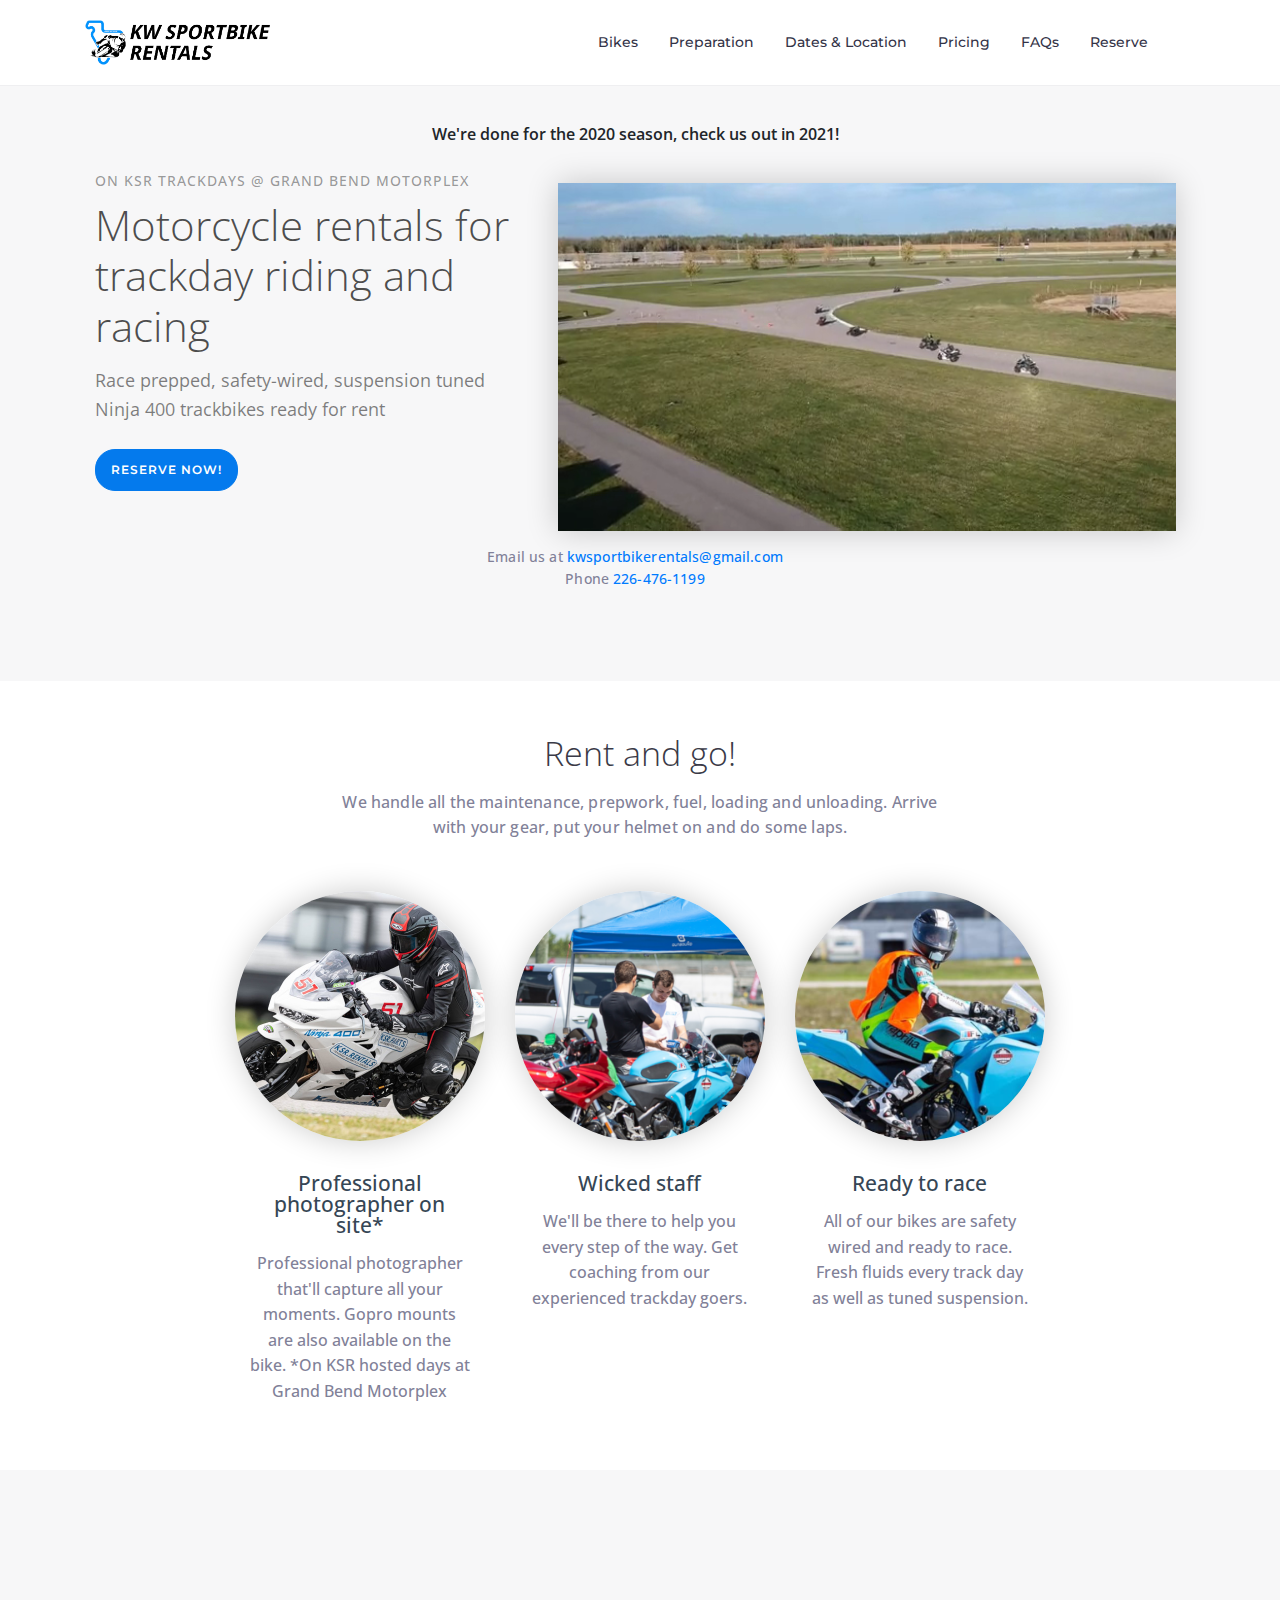
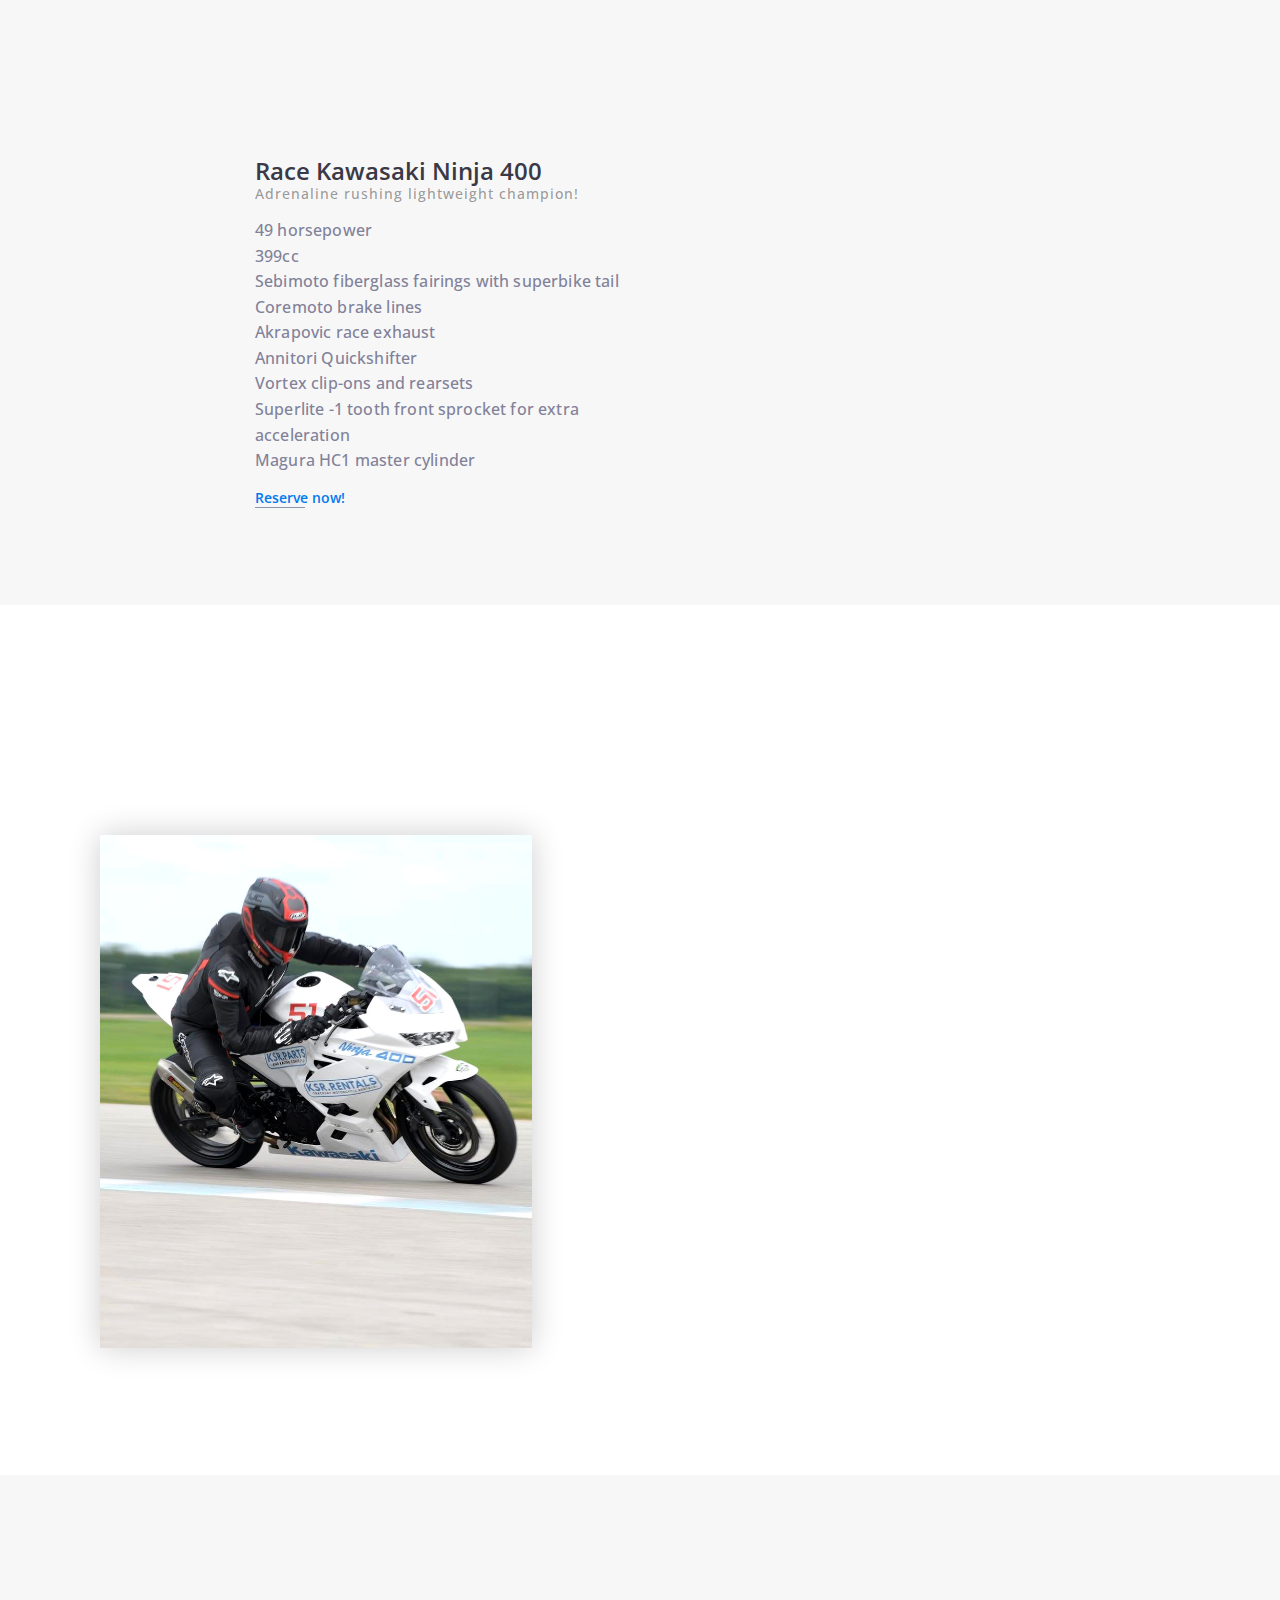
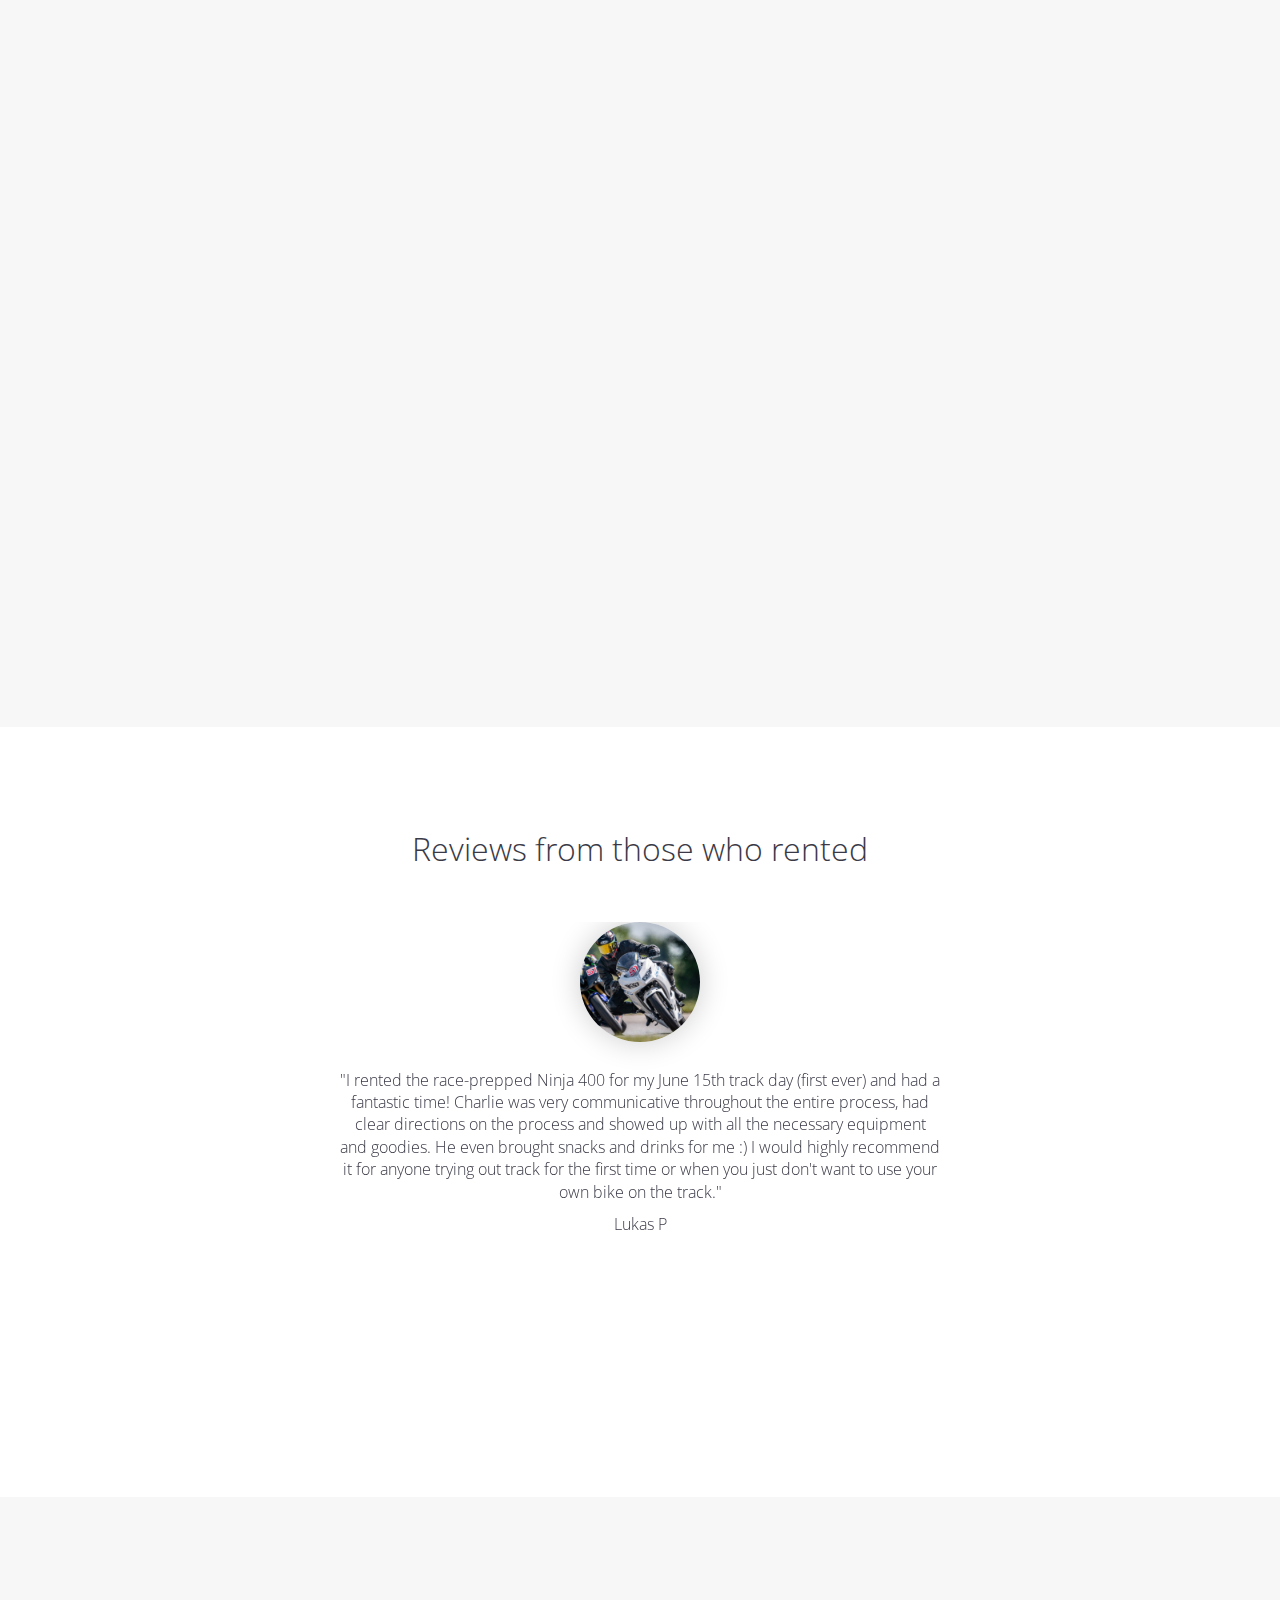
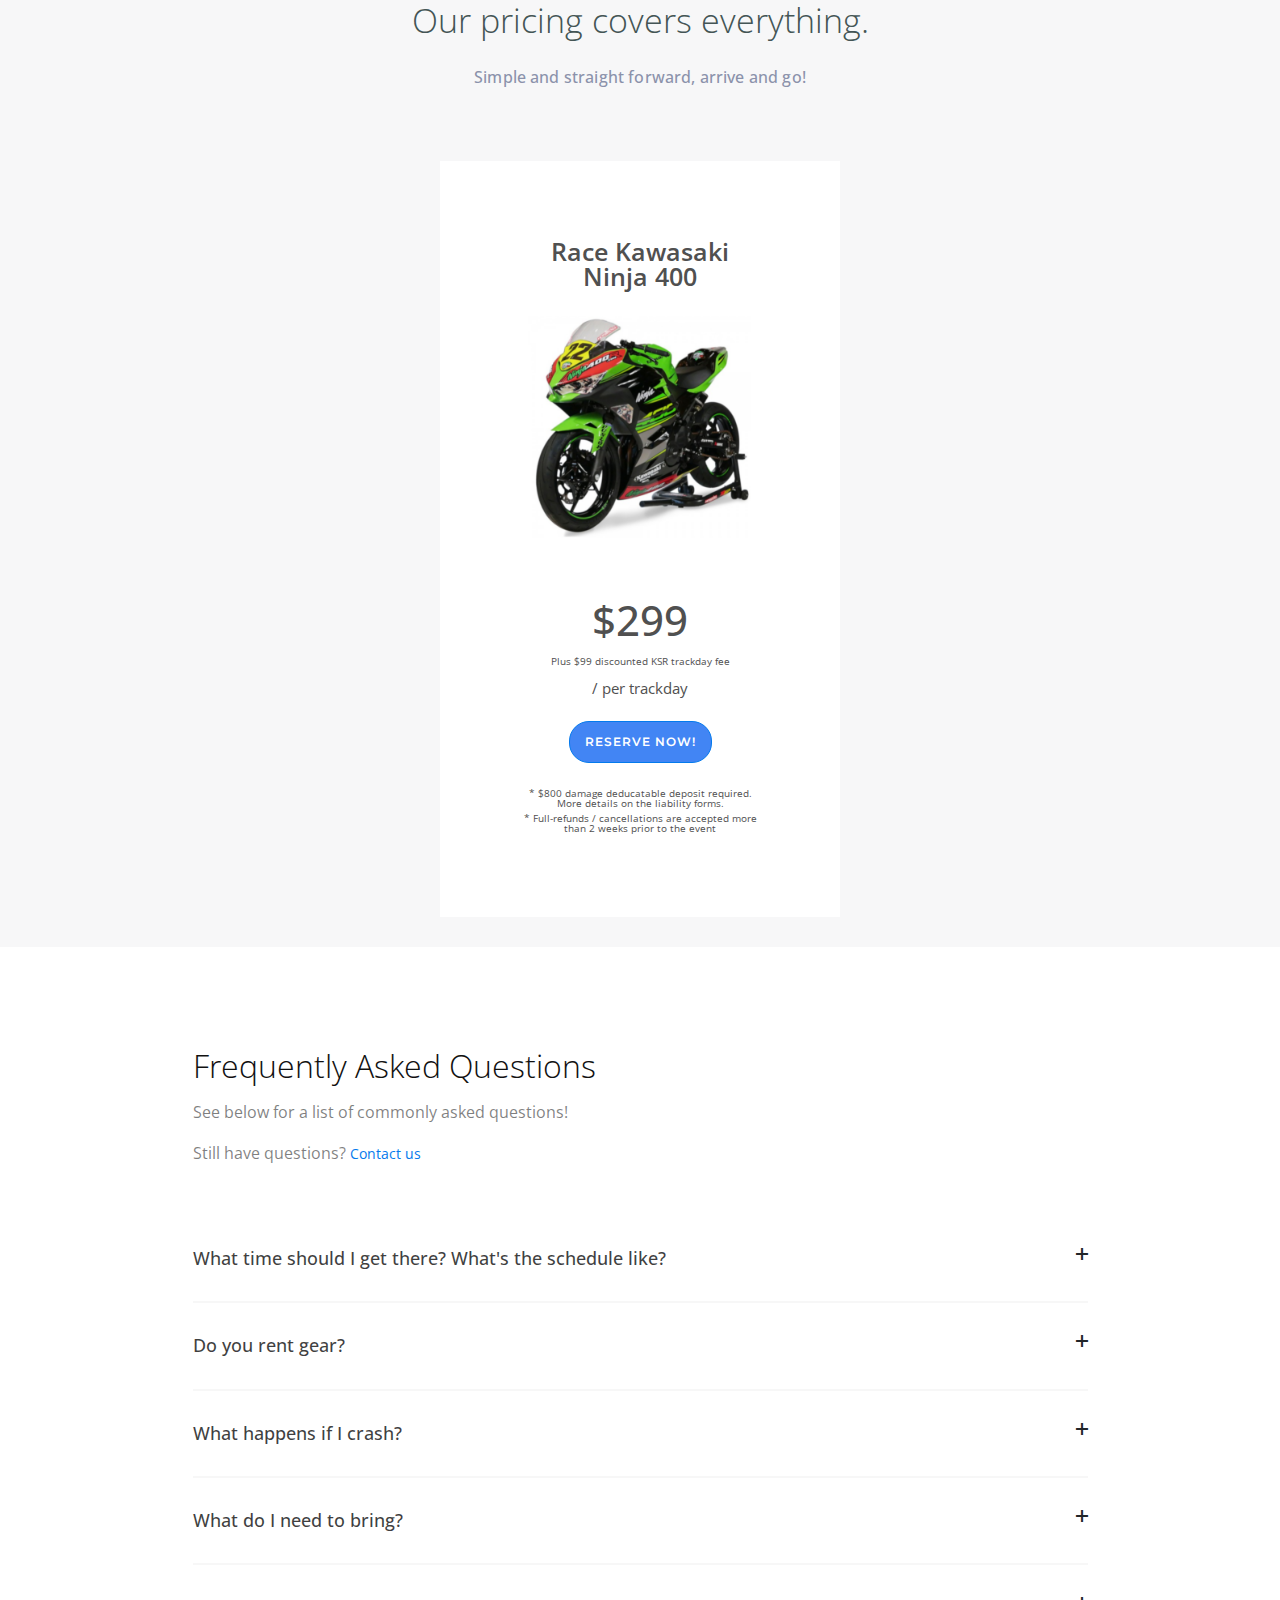
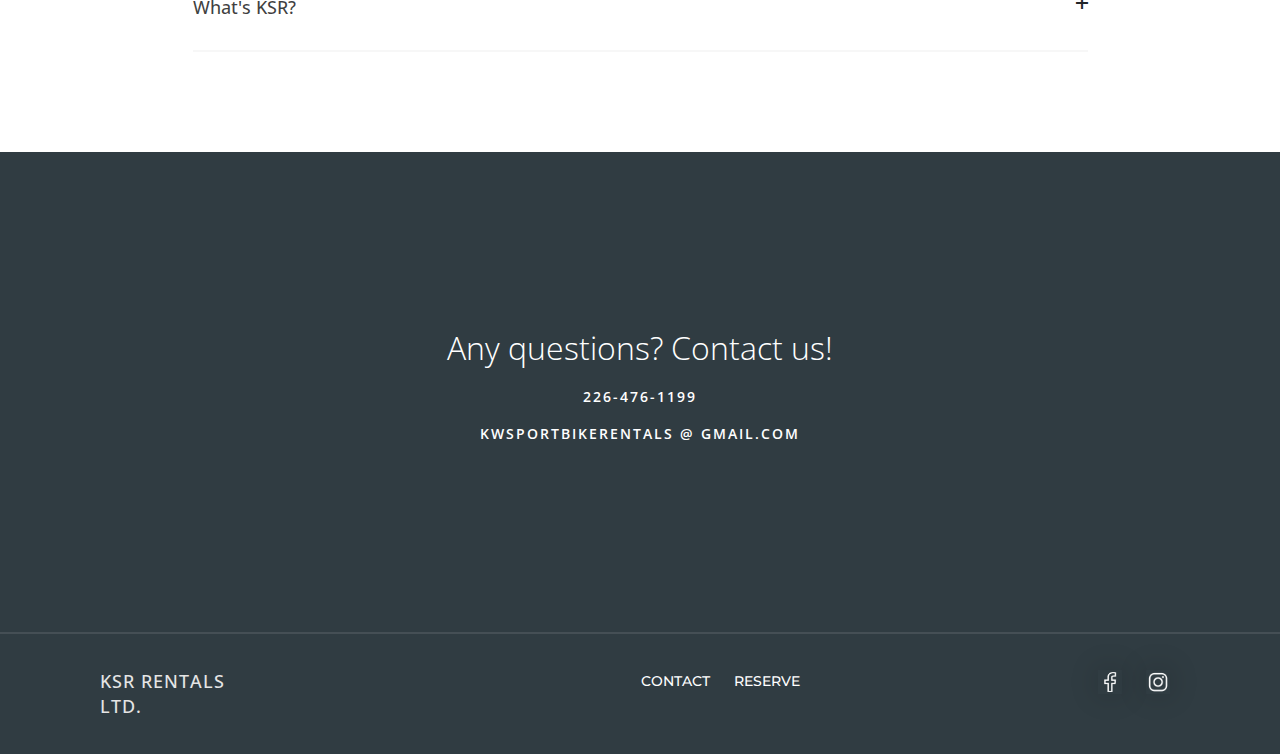
<file: index.html>
<!DOCTYPE html>
<html lang="en">
  <head>

    <!-- Metadata -->
    <meta charset="utf-8">
    <title>KSR Trackday Motorcyle Rentals in Ontario Canada</title>
    <meta name="title" content="KW Sportbike Rentals at Grand Bend Motorplex">

    <!-- Meta -->
    <meta name="viewport" content="width=device-width, initial-scale=1">
    <meta http-equiv="X-UA-Compatible" content="IE=edge">
    <meta name="description" content="We are the premier trackday motorcycle rental company in Ontario. Rent a race-prepped Ninja 400 at Grand Bend Motorplex in Ontario.">
    <meta name="keywords" content="trackday,rentals,motorcycles,grand bend, grand bend motorplex, ninja 400, kawasaki, rent, motorcycle rental, toronto motorsports park, tmp">
    <meta name="robots" content="index, follow">
    <meta http-equiv="Content-Type" content="text/html; charset=utf-8">
    <meta name="language" content="English">
    <!-- Open Graph general (Facebook, Pinterest & Google+) -->
    <meta name="og:image" content="https://ksr.rentals/assets/images/opengraph.png">
    <meta name="og:url" content="https://ksr.rentals">
    <meta name="og:site_name" content="KSR Trackday Motorcycle Rentals">
    <meta name="og:video" content="https://ksr.rentals/assets/video/air.mp4">
    <meta name="fb:admins" content="107029844341151">
    <meta name="og:type" content="website">

    <!-- Stuff -->
    <link href="assets/css/bootstrap.min.css" rel="stylesheet" type="text/css" media="all" />
    <link rel="stylesheet" href="https://stackpath.bootstrapcdn.com/bootstrap/4.4.1/css/bootstrap.min.css" integrity="sha384-Vkoo8x4CGsO3+Hhxv8T/Q5PaXtkKtu6ug5TOeNV6gBiFeWPGFN9MuhOf23Q9Ifjh" crossorigin="anonymous">
    <link href="https://fonts.googleapis.com/css?family=Open+Sans:200,300,400,400i,500,600,700%7CMontserrat:300,400,500%7CRoboto" rel="stylesheet">
    <link rel="stylesheet" href="assets/css/animate.css"> <!-- Resource style -->
    <link rel="stylesheet" href="assets/css/owl.carousel.css">
    <link rel="stylesheet" href="assets/css/owl.theme.css">
    <link rel="stylesheet" href="assets/css/magnific-popup.css">
    <link rel="stylesheet" href="assets/css/ionicons.min.css"> <!-- Resource style -->
    <link href="assets/css/style.css" rel="stylesheet" type="text/css" media="all" />


    <!-- Favicons -->
    <link rel="apple-touch-icon" sizes="180x180" href="/assets/favicons/apple-touch-icon.png">
    <link rel="icon" type="image/png" sizes="32x32" href="/assets/favicons/favicon-32x32.png">
    <link rel="icon" type="image/png" sizes="16x16" href="/assets/favicons/favicon-16x16.png">
    <link rel="manifest" href="/assets/favicons/site.webmanifest">
    <link rel="mask-icon" href="/assets/favicons/safari-pinned-tab.svg" color="#5bbad5">
    <link rel="shortcut icon" href="/assets/favicons/favicon.ico">
    <meta name="msapplication-TileColor" content="#da532c">
    <meta name="msapplication-config" content="/assets/favicons/browserconfig.xml">
    <meta name="theme-color" content="#ffffff">


  </head>
  <body>
    <div class="wrapper">
      <!-- Navbar Section -->
      <nav class="navbar navbar-expand-md navbar-light bg-light fixed-top">
        <div class="container">
          <a class="navbar-brand" href="/">
            <img class="navbar-logo" src="assets/images/rental_logo.png" alt="logo"/>
          </a>
          <button class="navbar-toggler" type="button" data-toggle="collapse" data-target="#navbarSupportedContent" aria-controls="navbarSupportedContent" aria-expanded="false" aria-label="Toggle navigation">
            <span class="navbar-toggler-icon"></span>
          </button>
          <div class="collapse navbar-collapse" id="navbarSupportedContent">
            <ul class="navbar-nav ml-auto navbar-right">
              <li class="nav-item"><a class="nav-link js-scroll-trigger" data-toggle="collapse" href="#bikes">Bikes</a></li>
              <li class="nav-item"><a class="nav-link js-scroll-trigger" data-toggle="collapse" href="#what">Preparation</a></li>
              <li class="nav-item"><a class="nav-link js-scroll-trigger" data-toggle="collapse" href="#date">Dates & Location</a></li>
              <li class="nav-item"><a class="nav-link js-scroll-trigger" data-toggle="collapse" href="#pricing">Pricing</a></li>
              <li class="nav-item"><a class="nav-link js-scroll-trigger" data-toggle="collapse" href="#faqs">FAQs</a></li>
              <li class="nav-item"><a class="nav-link" href="/reserve">Reserve</a></li>
            </ul>
          </div>
        </div>
      </nav><!-- Navbar End -->


      <div id="main" class="main">
        <div class="first home-3"><!-- Hero Section-->
          <h1 class="text-center announcement">We're done for the 2020 season, check us out in 2021!</h1>
          <div class="container">
            <div class="row">
              <div class="col-md-5">
                <div class="hero-content wow fadeIn">
                  <div class="hero-content-inner">
                    <h4>On KSR trackdays @ Grand Bend Motorplex</h4>
                    <h1>Motorcycle rentals for trackday riding and racing</h1>
                    <p>Race prepped, safety-wired, suspension tuned Ninja 400 trackbikes ready for rent</p>
                    <a class="btn-action" href="/reserve">Reserve now!</a>
                  </div>
                </div>
              </div>
              <div class="col-md-7">
                  <div class="hero-img loop-video">
                    <video class="embed-responsive drone-video" autoplay loop muted>
                      <source src="assets/video/corner.mp4" type="video/mp4" />
                    </video>
                  </div>
              </div>
            </div>

            <div class="questions flex-out align-center wow fadeIn">
              <p>
              Email us at <a href="mailto:kwsportbikerentals@gmail.com">kwsportbikerentals@gmail.com</a>
              <br>
              Phone <a href="tel:1-226-476-1199">226-476-1199</a>
              </p>
            </div>
          </div>
        </div><!-- Hero End -->


        <div id="team" class="team">
          <div class="container-s">
            <div class="flex-intro align-center wow fadeIn">
              <h2>Rent and go!</h2>
              <p>We handle all the maintenance, prepwork, fuel, loading and unloading. Arrive with your gear, put your helmet on and do some laps.</p>
            </div>
            <div class="row">
              <!-- team member -->
              <div class="col-sm-4">
                <div class="team-image text-center"><img src="assets/images/400turning.jpg" class="rounded-circle z-depth-1 img-fluid" alt="Sample avatar"></div>
                <div class="team-text">
                  <h3>Professional photographer on site*</h3>
                  <p>Professional photographer that'll capture all your moments. Gopro mounts are also available on the bike. *On KSR hosted days at Grand Bend Motorplex</p>
                </div>
              </div>
              <div class="col-sm-4">
                <div class="team-image text-center"><img src="assets/images/staff.png" class="rounded-circle z-depth-1 img-fluid" alt="Sample avatar"></div>
                <div class="team-text">
                  <h3>Wicked staff</h3>
                  <p>We'll be there to help you every step of the way. Get coaching from our experienced trackday goers.</p>
                </div>
              </div>
              <div class="col-sm-4">
                <div class="team-image text-center"><img src="assets/images/mikejnr.png" class="rounded-circle z-depth-1 img-fluid" alt="Sample avatar"></div>
                <div class="team-text">
                  <h3>Ready to race</h3>
                  <p>All of our bikes are safety wired and ready to race. Fresh fluids every track day as well as tuned suspension.</p>
                </div>
              </div>
            </div>
          </div>
        </div><!-- Call to Action Section -->



        <!-- Features Section -->
        <div id="bikes" class="flex-split listofbikes">
          <div class="container-s">
            <div class="flex-intro align-center wow fadeIn">
              <h2>Choose your bike</h2>
              <p>Purchasing, maintaining and transporting a track bike is a pain. Simply pick your bike, bring your helmet, arrive and go.</p>
            </div>

            <div class="flex-inner flex-inverted align-center">
              <div class="f-image f-image-inverted wow">
                <img class="img-fluid" src="/assets/images/ninja400rental.jpg" alt="Race Ninja 400">

              </div>
              <div class="f-text">
                <div class="left-content">
                  <h2>Race Kawasaki Ninja 400</h2>
                  <h4>Adrenaline rushing lightweight champion!</h4>
                  <p>
                  49 horsepower
                  <br>
                  399cc
                  <br>
                  Sebimoto fiberglass fairings with superbike tail
                  <br>
                  Coremoto brake lines
                  <br>
                  Akrapovic race exhaust
                  <br>
                  Annitori Quickshifter
                  <br>
                  Vortex clip-ons and rearsets
                  <br>
                  Superlite -1 tooth front sprocket for extra acceleration
                  <br>
                  Magura HC1 master cylinder
                  </p>
                  <a href="/reserve">Reserve now!</a>
                </div>
              </div>
            </div>


          </div>
        </div>

        <div id="what" class="what home-3"><!-- Hero Section-->
          <div class="container">
            <div class="flex-intro align-center wow fadeIn">
              <h2>Preparation for the track</h2>
              <p>We'll handle everything. From bike to food.</p>
            </div>
            <div class="row">

              <div class="col-md-5">
                <div class="hero-img">
                  <img class="img-fluid" src="assets/images/ninja400longcorner.jpg" alt="Ninja 400 Racing">
                </div>
              </div>

              <div class="col-md-7">
                <div class="hero-content wow fadeIn">
                  <div class="hero-content-inner">
                    <h4>What you get</h4>
                    <p>
                    • Track ready Kawasaki Ninja 400
                    <br>
                    • Fuel
                    <br>
                    • Pit area
                    <br>
                    • Bike suspension set up
                    <br>
                    • Professional photographs 
                    <br>
                    • Refreshments
                    <br>
                    • BBQ Lunch
                    <br>
                    • Reserved parking for your vehicle / family / friends
                    <br>
                    • Canopy
                    <br>
                    • Coaching from experienced trackday riders
                    </p>
                    <br>
                    <h4>What to bring to the track</h4>
                    <p>
                    • Full-faced Helmet
                    <br>
                    • Leather jacket and pants; either 1-piece or 2-piece with 360-zipper. We have suits available for rent as well as for sale.
                    <br>
                    • Gauntlet style gloves; no exposed skin
                    <br>
                    • Riding boots that cover the ankle
                    <br>
                    • Guests are more than welcome to the track
                    </p>
                  </div>
                </div>
              </div>

            </div>

          </div>
        </div><!-- Hero End -->

        <div id="date" class="home home-3"><!-- Hero Section-->
          <div class="container">
            <div class="flex-intro align-center wow fadeIn">
              <h2>Dates & Location</h2>
              <p>All of our rentals are at KSR Trackday events located at Grand Bend Motorplex.</p>
            </div>
            <div class="row">


              <div class="col-md-5">
                <div class="cornering-shot hero-content wow fadeIn">
                  <h4>2020 Dates at Grand Bend Motorplex</h4>
                  <p>
                  Friday May 22
                  <br>
                  Monday June 15
                  <br>
                  Monday June 22
                  <br>
                  Monday July 6
                  <br>
                  Monday July 20
                  <br>
                  Monday July 27
                  <br>
                  Monday August 24
                  <br>
                  Monday September 14
                  <br>
                  Friday September 25
                  <br>
                  Saturday October 10
                  <br>
                  <br>
                  <a class="track-info" target="_blank" href="https://kwsportracing.ca">Trackday rentals are hosted at all KSR Trackdays. For more information, visit kwsportracing.ca</a>
                  <br>
                  </p>
                </div>
              </div>

              <div class="col-md-7">
                <div class="cornering-shot hero-content wow fadeIn">
                  <h4>Location</h4>
                  <div class="hero-img loop-video">
                    <video class="embed-responsive drone-video" autoplay loop muted>
                      <source src="assets/video/air.mp4" type="video/mp4" />
                    </video>
                  </div>
                  <p>Grand Bend Motorplex
                  <br>
                  70292 Grand Bend Line, Grand Bend, ON N0M 1T0
                  <br>
                  <a class="track-info" target="_blank" href="http://www.grandbendmotorplex.ca/grand-bend-raceway/">For more information, visit grandbendmotorplex.ca</a>
                  </p>
                </div>
              </div>


            </div>

            <div class="questions flex-out align-center wow fadeIn">
              <p>
              Rentals also available for SOAR race weekends. Email us at <a href="mailto:kwsportbikerentals@gmail.com">kwsportbikerentals@gmail.com</a>
              </p>
            </div>
          </div>
        </div><!-- Hero End -->


        <!-- YD Review Section -->
        <div id="reviews" class="yd_clients">
          <div class="container-s">
            <div class="yd_clients_intro">
              <h2>Reviews from those who rented</h2>
              <p></p>
            </div>
            <div class="review-cards owl-carousel owl-theme">
              <div class="yd_flx2">
                <div class="flx_1">
                  <div class="review-img">
                    <div class="review-img-inner">
                      <img class="img-fluid rounded-circle" src="assets/images/lukasreview.jpg" alt="Client">
                    </div>
                  </div>
                </div>
                <div class="flx_2">
                  <div class="review-text">
                    <div  class="review-text-inner">
                      <h2>"I rented the race-prepped Ninja 400 for my June 15th track day (first ever) and had a fantastic time!

Charlie was very communicative throughout the entire process, had clear directions on the process and showed up with all the necessary equipment and goodies. He even brought snacks and drinks for me :)

I would highly recommend it for anyone trying out track for the first time or when you just don't want to use your own bike on the track."</h2>
                      <h2>Lukas P</h2>
                    </div>
                  </div>
                </div>
              </div>

                <!--
              <div class="yd_flx2">
                <div class="flx_1">
                  <div class="review-img">
                    <div class="review-img-inner">
                      <img class="logos rounded-circle" src="assets/images/mikejnrcornering.png" alt="Client">
                    </div>
                  </div>
                </div>
                <div class="flx_2">
                  <div class="review-text">
                    <div  class="review-text-inner">
                      <h1>"The suspension is incredible. By the end of the day I was dragging knee. Thanks KSR!"</h1>
                      <h2>Michael P, Honda CBR250R</h2>
                    </div>
                  </div>
                </div>
              </div>
                -->
            </div>
            <div class="client-list wow fadeIn">
              <ul>
                <li><img class="logos" src="assets/images/pirelli.png" alt="Pirelli"> </li>
                <li><img class="logos" src="assets/images/dunlop.png" alt="Dunlop"> </li>
                <li><img class="logos" src="assets/images/akrapovic.png" alt="Akrapovic"> </li>
                <li><img class="logos" src="assets/images/ohlins.png" alt="Ohlins"> </li>
              </ul>
            </div>
          </div>
        </div>
        <!-- Reviews-->



        <!-- Pricing Tables -->
        <div id="pricing" class="pricing-section text-center">
          <div class="container">
            <div class="pricing-intro">
              <h1>Our pricing covers everything.</h1>
              <p>
                Simple and straight forward, arrive and go!
              </p>
            </div>
            <div class="row">

              <div class="col-md-6 offset-md-3">
                <div class="table-left">
                  <h3>Race Kawasaki Ninja 400</h3>
                  <img class="bike-fluid" src="/assets/images/ninja400race.png" alt="Race Kawasaki Ninja 400">
                  </p>
                  <div class="pricing-details">
                    <span>$299</span>
                    <div class="sub_note">Plus $99 discounted KSR trackday fee</div>
                    <div class="sub_span">/ per trackday</div>
                  </div>
                  <a class="btn-action" href="/reserve">Reserve now!</a>
                  <div class="sub_deposit">* $800 damage deducatable deposit required. More details on the liability forms.</div>
                  <div class="sub_deposit">* Full-refunds / cancellations are accepted more than 2 weeks prior to the event</div>
                </div>
              </div>

            </div>
          </div>
        </div>



        <!-- Faq Section -->
        <div id="faqs" class="yd_faqs">
          <div class="container">
            <div class="col-md-10 offset-md-1">
              <div class="faq_intro">
                <div class="faq_inner">
                  <h2>Frequently Asked Questions</h2>
                  <p>See below for a list of commonly asked questions!</p>
                  <h5>Still have questions?</h5> <a class="link-btm" href="#contact">Contact us</a>
                </div>
              </div>
              <div id="accordion">
                <div class="card mb-0">
                  <div class="card-header collapsed" data-toggle="collapse" href="#collapseOne">
                    <a class="card-title">What time should I get there? What's the schedule like?</a>
                  </div>
                  <div id="collapseOne" class="collapse" aria-labelledby="headingOne" data-parent="#accordion">
                    <div class="card-body">
                      <p>
                      We follow the same lapping schedule as the KSR track days (<a href="https://kwsportracing.ca/dates" target="_blank">kwsportracing.ca</a>).
                      <br>
                      Ideally get to Grand Bend Motorplex for 8:15am in order to sign forms and register before your first session.
                      <br>
                      <br>
                      70292 Grand Bend Line, Grand Bend, ON N0M 1T0
                      </p>
                    </div>
                  </div>
                </div>
                <div class="card mb-0">
                  <div class="card-header collapsed" data-toggle="collapse" href="#collapseGear">
                    <a class="card-title">Do you rent gear?</a>
                  </div>
                  <div id="collapseGear" class="collapse" aria-labelledby="headingGear" data-parent="#accordion">
                    <div class="card-body">
                      <p>
                      We have a limited amount of gear available for rent.
                      <br>One-piece suits: $49 / day
                      <br>Boot rental: $19 / day
                      <br>Glove Rental: $19 / day
                      <br>
                      <br>
                      Contact us for more details! We do not rent helmets.
                      </p>
                    </div>
                  </div>
                </div>
                <div class="card mb-0">
                  <div class="card-header collapsed" data-toggle="collapse" href="#collapseTwo">
                    <a class="card-title">What happens if I crash?</a>
                  </div>
                  <div id="collapseTwo" class="collapse" aria-labelledby="headingTwo" data-parent="#accordion">
                    <div class="card-body">
                      <p>
                      In the unfortunate case of an accident, your max cost (deductable) is the value of the deposit.
                      <br>
                      Prior to riding, you will sign an agreement with a list of replaceable parts in the case of a crash. However, your max costs will only equal up to your deducatable.
                      </p>
                    </div>
                  </div>
                </div>
                <div class="card mb-0">
                  <div class="card-header collapsed" data-toggle="collapse" href="#collapseThree">
                    <a class="card-title">What do I need to bring?</a>
                  </div>
                  <div id="collapseThree" class="collapse" aria-labelledby="headingThree" data-parent="#accordion">
                    <div class="card-body">
                      <p>
                      You'll need to bring a:
                      <br>
                      • Full-faced Helmet
                      <br>
                      • Leather jacket and pants; either 1-piece or 2-piece with 360-zipper
                      <br>
                      • Gauntlet style gloves; no exposed skin
                      <br>
                      • Riding boots that cover the ankle
                      </p>
                    </div>
                  </div>
                </div>
                <div class="card mb-0">
                  <div class="card-header collapsed" data-toggle="collapse" href="#collapseFour">
                    <a class="card-title">What's KSR?</a>
                  </div>
                  <div id="collapseFour" class="collapse" aria-labelledby="headingThree" data-parent="#accordion">
                    <div class="card-body">
                      <p>
                      KSR stands for KW Sportbike Rentals. We're an incorporated company located in Kitchener, Ontario listed as "KSR Rentals Ltd."
                      </p>
                    </div>
                  </div>
                </div>
              </div>
            </div>
          </div>
        </div>


        <!-- CTA Signup -->
        <div id="contact" class="yd_cta_sub">
          <div class="cta_sub">
            <div class="cta_sub_inner">
              <div class="container">
                <h2>Any questions? Contact us!</h2>
                <br>
                <h4><a href="tel:1-226-476-1199">226-476-1199</a></h4>
                <h4><a href="mailto:kwsportbikerentals@gmail.com">kwsportbikerentals @ gmail.com</a></h4>
              </div> 
            </div>
          </div>
        </div>


        <!-- Footer -->
        <div class="footer">
          <div class="container">
            <div class="row text-center">
              <div class="col-lg-2 col-md-3 col-sm-12">
                <div class="footer-logo">
                  <h2>KSR Rentals Ltd.</h2>
                </div>
              </div>
              <div class="col-lg-6 col-md-6 col-sm-12">
                <ul class="footer-menu">
                  <li><a href="#contact">Contact</a></li>
                  <li><a href="/reserve">Reserve</a></li>
                </ul>
              </div>
              <div class="col-lg-4 col-md-3 col-sm-12">
                <div class="footer-links">
                  <ul>
                    <li><a href="https://www.facebook.com/ksr.trackday.motorcycle.rentals/" target="_blank"> <img class="img-fluid" src="assets/icons/fb.png" alt="Facebook"> </a> </li>
                    <li><a href="https://www.instagram.com/ksrcanada/" target="_blank"> <img class="img-fluid" src="assets/icons/in.png" alt="Instagram"> </a> </li>
                  </ul>
                </div>
              </div>
            </div>
            <!-- Scroll To Top -->
            <!--<a id="back-top" class="back-to-top js-scroll-trigger" href="#main"></a>-->
            <!-- Scroll To Top Ends-->
          </div>
        </div>

      </div> <!-- Main -->


      <!-- Jquery and Js Plugins -->
      <script src="assets/js/jquery-2.1.1.js"></script>
      <script src="assets/js/popper.min.js"></script>
      <script src="assets/js/jquery.validate.min.js"></script>
      <script src="assets/js/bootstrap.min.js"></script>
      <script src="assets/js/plugins.js"></script>
      <script src="assets/js/menu.js"></script>
      <script src="assets/js/custom.js"></script>
      <script>
        $('.navbar-nav>li>a').on('click', function(){

          $('.navbar-collapse').collapse('hide');

        });
      </script>
  </body>
</html>
</file>
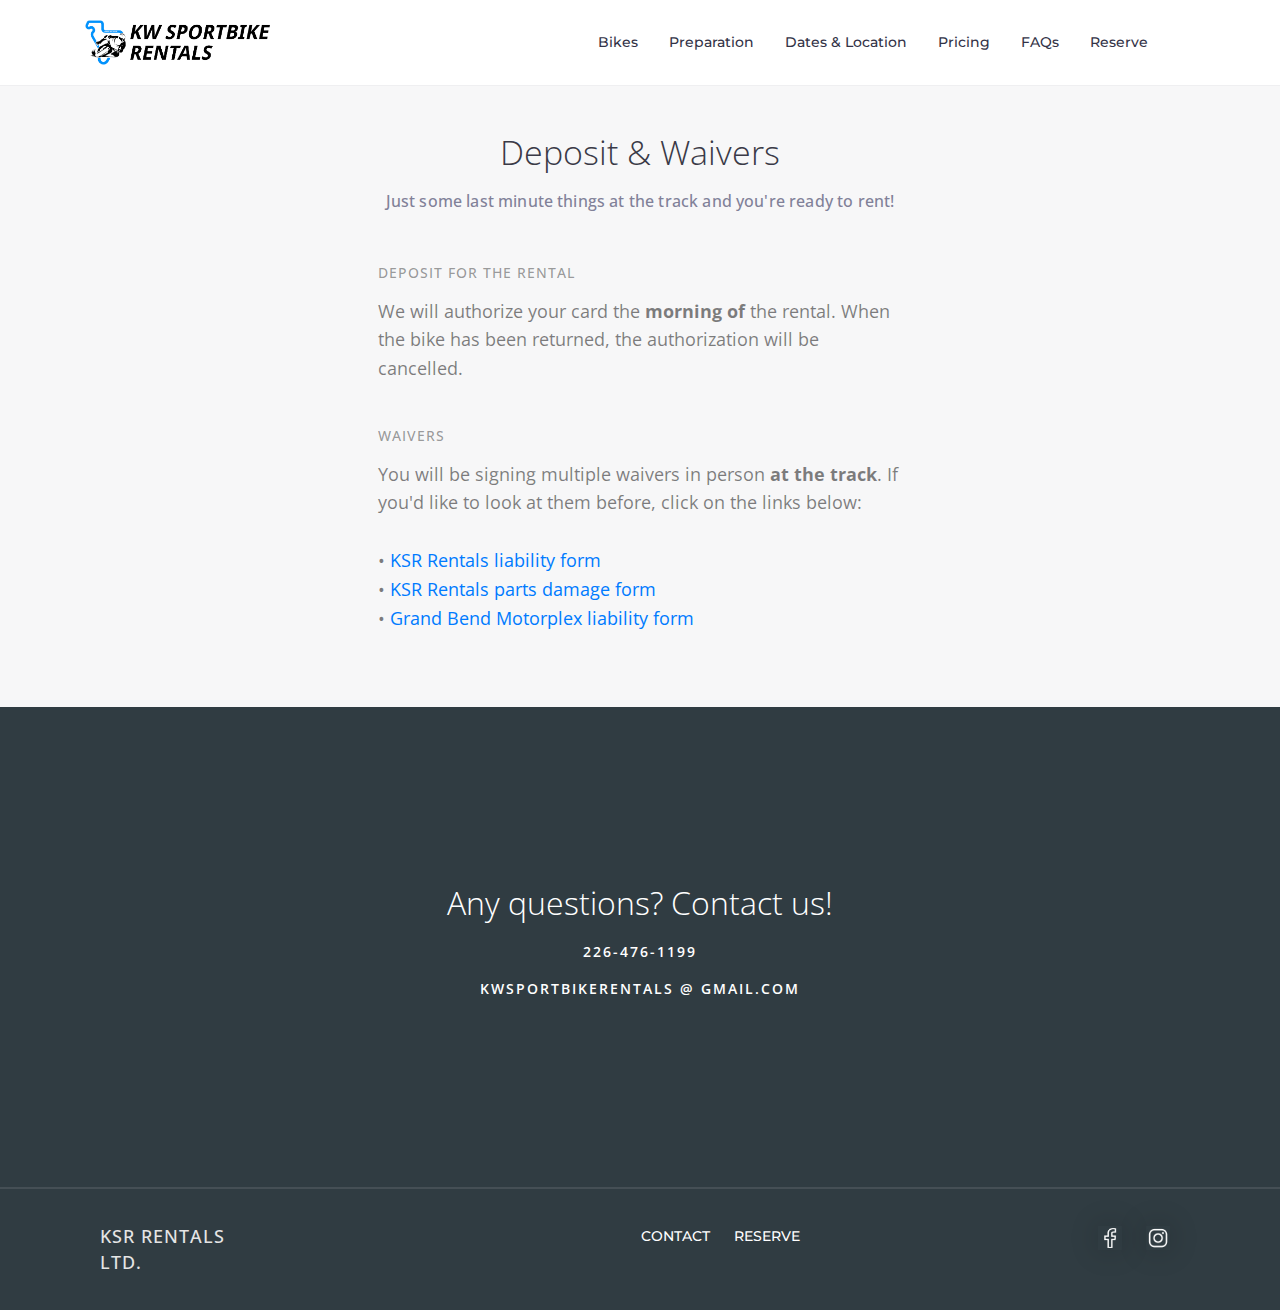
<file: deposit.html>
<!DOCTYPE html>
<html lang="en">
  <head>

    <!-- Metadata -->
    <meta charset="utf-8">
    <title>Deposit & Waivers - KSR Trackday Motorcyle Rentals in Ontario Canada</title>
    <meta name="title" content="Deposit & Waivers - KW Sportbike Rentals at Grand Bend Motorplex">

    <!-- Meta -->
    <meta name="viewport" content="width=device-width, initial-scale=1">
    <meta http-equiv="X-UA-Compatible" content="IE=edge">
    <meta name="description" content="We are the premier trackday motorcycle rental company in Ontario. Rent a race-prepped Ninja 400 at Grand Bend Motorplex in Ontario.">
    <meta name="keywords" content="trackday,rentals,motorcycles,grand bend, grand bend motorplex, ninja 400, kawasaki, rent, motorcycle rental, toronto motorsports park, tmp">
    <meta name="robots" content="index, follow">
    <meta http-equiv="Content-Type" content="text/html; charset=utf-8">
    <meta name="language" content="English">
    <!-- Open Graph general (Facebook, Pinterest & Google+) -->
    <meta name="og:image" content="https://ksr.rentals/assets/images/opengraph.png">
    <meta name="og:url" content="https://ksr.rentals">
    <meta name="og:site_name" content="KSR Trackday Motorcycle Rentals">
    <meta name="og:video" content="https://ksr.rentals/assets/video/air.mp4">
    <meta name="fb:admins" content="107029844341151">
    <meta name="og:type" content="website">

    <!-- Stuff -->
    <link href="assets/css/bootstrap.min.css" rel="stylesheet" type="text/css" media="all" />
    <link rel="stylesheet" href="https://stackpath.bootstrapcdn.com/bootstrap/4.4.1/css/bootstrap.min.css" integrity="sha384-Vkoo8x4CGsO3+Hhxv8T/Q5PaXtkKtu6ug5TOeNV6gBiFeWPGFN9MuhOf23Q9Ifjh" crossorigin="anonymous">
    <link href="https://fonts.googleapis.com/css?family=Open+Sans:200,300,400,400i,500,600,700%7CMontserrat:300,400,500%7CRoboto" rel="stylesheet">
    <link rel="stylesheet" href="assets/css/animate.css"> <!-- Resource style -->
    <link rel="stylesheet" href="assets/css/owl.carousel.css">
    <link rel="stylesheet" href="assets/css/owl.theme.css">
    <link rel="stylesheet" href="assets/css/magnific-popup.css">
    <link rel="stylesheet" href="assets/css/ionicons.min.css"> <!-- Resource style -->
    <link href="assets/css/style.css" rel="stylesheet" type="text/css" media="all" />


    <!-- Favicons -->
    <link rel="apple-touch-icon" sizes="180x180" href="/assets/favicons/apple-touch-icon.png">
    <link rel="icon" type="image/png" sizes="32x32" href="/assets/favicons/favicon-32x32.png">
    <link rel="icon" type="image/png" sizes="16x16" href="/assets/favicons/favicon-16x16.png">
    <link rel="manifest" href="/assets/favicons/site.webmanifest">
    <link rel="mask-icon" href="/assets/favicons/safari-pinned-tab.svg" color="#5bbad5">
    <link rel="shortcut icon" href="/assets/favicons/favicon.ico">
    <meta name="msapplication-TileColor" content="#da532c">
    <meta name="msapplication-config" content="/assets/favicons/browserconfig.xml">
    <meta name="theme-color" content="#ffffff">

  </head>
  <body>
    <div class="wrapper">
      <!-- Navbar Section -->
      <nav class="navbar navbar-expand-md navbar-light bg-light fixed-top">
        <div class="container">
          <a class="navbar-brand" href="/">
            <img class="navbar-logo" src="assets/images/rental_logo.png" alt="logo"/>
          </a>
          <button class="navbar-toggler" type="button" data-toggle="collapse" data-target="#navbarSupportedContent" aria-controls="navbarSupportedContent" aria-expanded="false" aria-label="Toggle navigation">
            <span class="navbar-toggler-icon"></span>
          </button>
          <div class="collapse navbar-collapse" id="navbarSupportedContent">
            <ul class="navbar-nav ml-auto navbar-right">
              <li class="nav-item"><a class="nav-link" href="/">Bikes</a></li>
              <li class="nav-item"><a class="nav-link" href="/#what">Preparation</a></li>
              <li class="nav-item"><a class="nav-link" href="/#date">Dates & Location</a></li>
              <li class="nav-item"><a class="nav-link" href="/#pricing">Pricing</a></li>
              <li class="nav-item"><a class="nav-link" href="/#faqs">FAQs</a></li>
              <li class="nav-item"><a class="nav-link" href="/reserve">Reserve</a></li>
            </ul>
          </div>
        </div>
      </nav><!-- Navbar End -->
    </div>


    <div id="pricing" class="reserving pricing-section text-center">
      <div class="container">

        <div id="payment" class="payment home-3"><!-- Hero Section-->
          <div class="flex-intro align-center wow fadeIn">
            <h2>Deposit & Waivers</h2>
            <p>Just some last minute things at the track and you're ready to rent!</p>
          </div>
          <div class="row">

            <div class="offset-md-3 col-md-6">
              <div class="hero-content wow fadeIn">
                <div class="hero-content-inner">
                  <h4>Deposit for the rental</h4>
                  <p>
                  We will authorize your card the <b>morning of</b> the rental. When the bike has been returned, the authorization will be cancelled.
                  <br>
                  <br>
                  </p>
<br>
                  <h4>Waivers</h4>
                  <p>
                  You will be signing multiple waivers in person <b>at the track</b>. If you'd like to look at them before, click on the links below:
<br>
<br>
• <a href="/assets/waivers/ksr.pdf" target="_blank">KSR Rentals liability form</a>
<br>
• <a href="/assets/waivers/parts.pdf" target="_blank">KSR Rentals parts damage form</a>
<br>
• <a href="/assets/waivers/grandbend.pdf" target="_blank">Grand Bend Motorplex liability form</a>
<br>
									</p>
                </div>
              </div>
            </div>
          </div>

        </div>
      </div><!-- Hero End -->
    </div>


    <!-- CTA Signup -->
    <div id="contact" class="yd_cta_sub">
      <div class="cta_sub">
        <div class="cta_sub_inner">
          <div class="container">
            <div class="">
              <h2>Any questions? Contact us!</h2>
              <br>
              <h4><a href="tel:1-226-476-1199">226-476-1199</a></h4>
              <h4><a href="mailto:kwsportbikerentals@gmail.com">kwsportbikerentals @ gmail.com</a></h4>
            </div>
          </div>
        </div>
      </div>
    </div>


    <!-- Footer -->
    <div class="footer">
      <div class="container">
        <div class="row text-center">
          <div class="col-lg-2 col-md-3 col-sm-12">
            <div class="footer-logo">
              <h2>KSR Rentals Ltd.</h2>
            </div>
          </div>
          <div class="col-lg-6 col-md-6 col-sm-12">
            <ul class="footer-menu">
              <li><a href="/#contact">Contact</a></li>
              <li><a href="/reserve">Reserve</a></li>
            </ul>
          </div>
          <div class="col-lg-4 col-md-3 col-sm-12">
            <div class="footer-links">
              <ul>
                <li><a href="https://www.facebook.com/ksr.trackday.motorcycle.rentals/" target="_blank"> <img class="img-fluid" src="assets/icons/fb.png" alt="Facebook"> </a> </li>
                <li><a href="https://www.instagram.com/ksrcanada/" target="_blank"> <img class="img-fluid" src="assets/icons/in.png" alt="Instagram"> </a> </li>
              </ul>
            </div>
          </div>
        </div>
        <!-- Scroll To Top -->
        <!--<a id="back-top" class="back-to-top js-scroll-trigger" href="#main"></a>-->
        <!-- Scroll To Top Ends-->
      </div>
    </div>



    <!-- Jquery and Js Plugins -->
    <script src="assets/js/jquery-2.1.1.js"></script>
    <script src="assets/js/popper.min.js"></script>
    <script src="assets/js/jquery.validate.min.js"></script>
    <script src="assets/js/bootstrap.min.js"></script>
    <script src="assets/js/plugins.js"></script>
    <script src="assets/js/menu.js"></script>
    <script src="assets/js/custom.js"></script>

    <script>
      $('.navbar-nav>li>a').on('click', function(){

        $('.navbar-collapse').collapse('hide');

      });
    </script>
  </body>
</html>
</file>
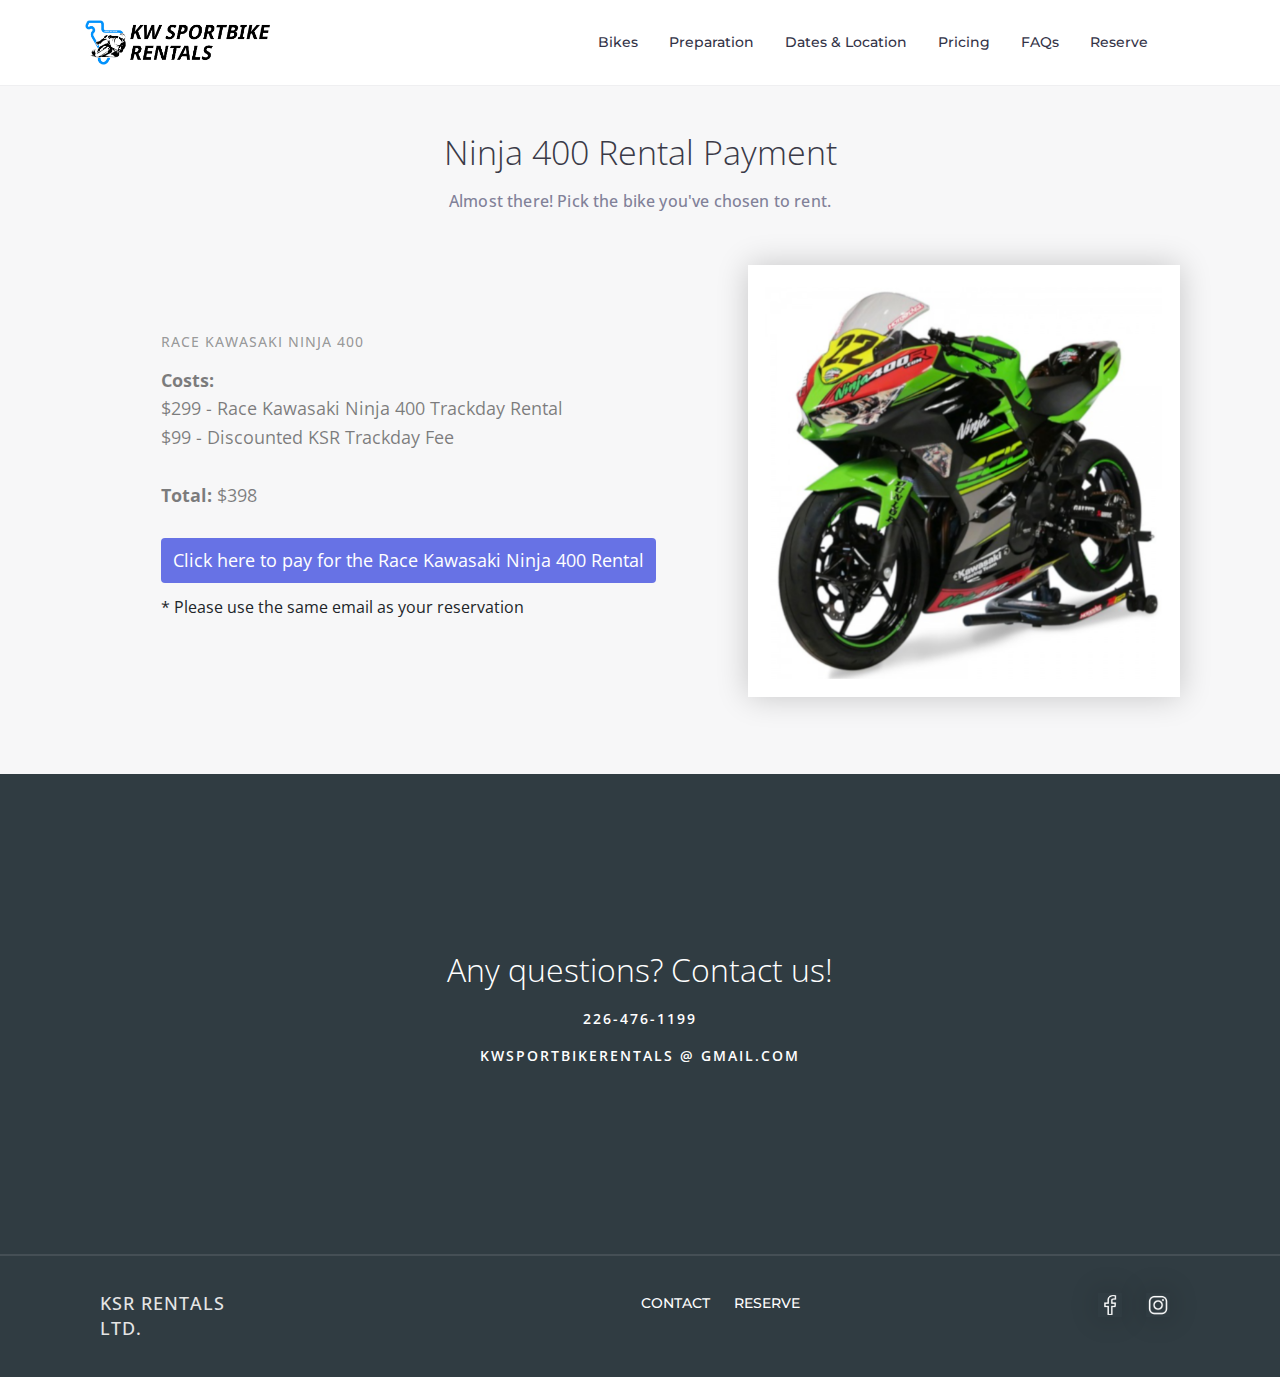
<file: payment.html>
<!DOCTYPE html>
<html lang="en">
  <head>

    <!-- Metadata -->
    <meta charset="utf-8">
    <title>Payment - KSR Trackday Motorcyle Rentals in Ontario Canada</title>
    <meta name="title" content="Payment - KW Sportbike Rentals at Grand Bend Motorplex">

    <!-- Meta -->
    <meta name="viewport" content="width=device-width, initial-scale=1">
    <meta http-equiv="X-UA-Compatible" content="IE=edge">
    <meta name="description" content="We are the premier trackday motorcycle rental company in Ontario. Rent a race-prepped Ninja 400 at Grand Bend Motorplex in Ontario.">
    <meta name="keywords" content="trackday,rentals,motorcycles,grand bend, grand bend motorplex, ninja 400, kawasaki, rent, motorcycle rental, toronto motorsports park, tmp">
    <meta name="robots" content="index, follow">
    <meta http-equiv="Content-Type" content="text/html; charset=utf-8">
    <meta name="language" content="English">
    <!-- Open Graph general (Facebook, Pinterest & Google+) -->
    <meta name="og:image" content="https://ksr.rentals/assets/images/opengraph.png">
    <meta name="og:url" content="https://ksr.rentals">
    <meta name="og:site_name" content="KSR Trackday Motorcycle Rentals">
    <meta name="og:video" content="https://ksr.rentals/assets/video/air.mp4">
    <meta name="fb:admins" content="107029844341151">
    <meta name="og:type" content="website">

    <!-- Stuff -->
    <link href="assets/css/bootstrap.min.css" rel="stylesheet" type="text/css" media="all" />
    <link rel="stylesheet" href="https://stackpath.bootstrapcdn.com/bootstrap/4.4.1/css/bootstrap.min.css" integrity="sha384-Vkoo8x4CGsO3+Hhxv8T/Q5PaXtkKtu6ug5TOeNV6gBiFeWPGFN9MuhOf23Q9Ifjh" crossorigin="anonymous">
    <link href="https://fonts.googleapis.com/css?family=Open+Sans:200,300,400,400i,500,600,700%7CMontserrat:300,400,500%7CRoboto" rel="stylesheet">
    <link rel="stylesheet" href="assets/css/animate.css"> <!-- Resource style -->
    <link rel="stylesheet" href="assets/css/owl.carousel.css">
    <link rel="stylesheet" href="assets/css/owl.theme.css">
    <link rel="stylesheet" href="assets/css/magnific-popup.css">
    <link rel="stylesheet" href="assets/css/ionicons.min.css"> <!-- Resource style -->
    <link href="assets/css/style.css" rel="stylesheet" type="text/css" media="all" />


    <!-- Favicons -->
    <link rel="apple-touch-icon" sizes="180x180" href="/assets/favicons/apple-touch-icon.png">
    <link rel="icon" type="image/png" sizes="32x32" href="/assets/favicons/favicon-32x32.png">
    <link rel="icon" type="image/png" sizes="16x16" href="/assets/favicons/favicon-16x16.png">
    <link rel="manifest" href="/assets/favicons/site.webmanifest">
    <link rel="mask-icon" href="/assets/favicons/safari-pinned-tab.svg" color="#5bbad5">
    <link rel="shortcut icon" href="/assets/favicons/favicon.ico">
    <meta name="msapplication-TileColor" content="#da532c">
    <meta name="msapplication-config" content="/assets/favicons/browserconfig.xml">
    <meta name="theme-color" content="#ffffff">

  </head>
  <body>
    <div class="wrapper">
      <!-- Navbar Section -->
      <nav class="navbar navbar-expand-md navbar-light bg-light fixed-top">
        <div class="container">
          <a class="navbar-brand" href="/">
            <img class="navbar-logo" src="assets/images/rental_logo.png" alt="logo"/>
          </a>
          <button class="navbar-toggler" type="button" data-toggle="collapse" data-target="#navbarSupportedContent" aria-controls="navbarSupportedContent" aria-expanded="false" aria-label="Toggle navigation">
            <span class="navbar-toggler-icon"></span>
          </button>
          <div class="collapse navbar-collapse" id="navbarSupportedContent">
            <ul class="navbar-nav ml-auto navbar-right">
              <li class="nav-item"><a class="nav-link" href="/">Bikes</a></li>
              <li class="nav-item"><a class="nav-link" href="/#what">Preparation</a></li>
              <li class="nav-item"><a class="nav-link" href="/#date">Dates & Location</a></li>
              <li class="nav-item"><a class="nav-link" href="/#pricing">Pricing</a></li>
              <li class="nav-item"><a class="nav-link" href="/#faqs">FAQs</a></li>
              <li class="nav-item"><a class="nav-link" href="/reserve">Reserve</a></li>
            </ul>
          </div>
        </div>
      </nav><!-- Navbar End -->
    </div>


    <div id="pricing" class="reserving pricing-section text-center">
      <div class="container">

        <div id="payment" class="payment home-3"><!-- Hero Section-->
            <div class="flex-intro align-center wow fadeIn">
              <h2>Ninja 400 Rental Payment</h2>
              <p>Almost there! Pick the bike you've chosen to rent.</p>
            </div>
            <div class="row">
              <div class="col-md-7">
                <div class="hero-content wow fadeIn">
                  <div class="hero-content-inner">
                    <h4>Race Kawasaki Ninja 400</h4>
                    <p>
										<b>Costs:</b>
										<br>
$299 - Race Kawasaki Ninja 400 Trackday Rental
<br>
$99 - Discounted KSR Trackday Fee
<br>
<br>
<b>Total:</b>
$398
<br>
<br>
<!-- Load Stripe.js on your website. -->
<script src="https://js.stripe.com/v3"></script>

<!-- Create a button that your customers click to complete their purchase. Customize the styling to suit your branding. -->
<button
    style="background-color:#6772E5;color:#FFF;padding:8px 12px;border:0;border-radius:4px;font-size:1em"
      id="checkout-button-sku_HF5oG7pyTvmadC"
        role="link"
        >
         Click here to pay for the Race Kawasaki Ninja 400 Rental 
</button>

  <div id="error-message"></div>

  <script>
    (function() {
        var stripe = Stripe('pk_live_6gd8U5XDL1m6MQoC8HA6AqS600yJN5WoaD');

        var checkoutButton = document.getElementById('checkout-button-sku_HF5oG7pyTvmadC');
        checkoutButton.addEventListener('click', function () {
              // When the customer clicks on the button, redirect
              // them to Checkout.
                stripe.redirectToCheckout({
                        items: [{sku: 'sku_HF5oG7pyTvmadC', quantity: 1}],
                        
                        // Do not rely on the redirect to the successUrl for fulfilling
                        // purchases, customers may not always reach the success_url after
                        // a successful payment.
                        // Instead use one of the strategies described in
                        // https://stripe.com/docs/payments/checkout/fulfillment
                        successUrl: window.location.protocol + '//ksr.rentals/deposit',
                        cancelUrl: window.location.protocol + '//ksr.rentals/payment',
                      })
              .then(function (result) {
                      if (result.error) {
                                // If `redirectToCheckout` fails due to a browser or network
                                // error, display the localized error message to your customer.
                                  var displayError = document.getElementById('error-message');
                                displayError.textContent = result.error.message;
                              }
                    });
            });
    })();
</script>
<br>
* Please use the same email as your reservation
                    </p>
                  </div>
                </div>
              </div>

              <div class="col-md-5">
                <div class="">
                  <img class="img-fluid" src="assets/images/ninja400race.png" alt="Race Ninja 400">
                </div>
              </div>

          </div>
        </div><!-- Hero End -->
</div>


    <!-- CTA Signup -->
    <div id="contact" class="yd_cta_sub">
      <div class="cta_sub">
        <div class="cta_sub_inner">
          <div class="container">
            <div class="">
              <h2>Any questions? Contact us!</h2>
              <br>
              <h4><a href="tel:1-226-476-1199">226-476-1199</a></h4>
              <h4><a href="mailto:kwsportbikerentals@gmail.com">kwsportbikerentals @ gmail.com</a></h4>
            </div>
          </div>
        </div>
      </div>
    </div>


    <!-- Footer -->
    <div class="footer">
      <div class="container">
        <div class="row text-center">
          <div class="col-lg-2 col-md-3 col-sm-12">
            <div class="footer-logo">
              <h2>KSR Rentals Ltd.</h2>
            </div>
          </div>
          <div class="col-lg-6 col-md-6 col-sm-12">
            <ul class="footer-menu">
              <li><a href="/#contact">Contact</a></li>
              <li><a href="/reserve">Reserve</a></li>
            </ul>
          </div>
          <div class="col-lg-4 col-md-3 col-sm-12">
            <div class="footer-links">
              <ul>
                <li><a href="https://www.facebook.com/ksr.trackday.motorcycle.rentals/" target="_blank"> <img class="img-fluid" src="assets/icons/fb.png" alt="Facebook"> </a> </li>
                <li><a href="https://www.instagram.com/ksrcanada/" target="_blank"> <img class="img-fluid" src="assets/icons/in.png" alt="Instagram"> </a> </li>
              </ul>
            </div>
          </div>
        </div>
        <!-- Scroll To Top -->
        <!--<a id="back-top" class="back-to-top js-scroll-trigger" href="#main"></a>-->
        <!-- Scroll To Top Ends-->
      </div>
    </div>



    <!-- Jquery and Js Plugins -->
    <script src="assets/js/jquery-2.1.1.js"></script>
    <script src="assets/js/popper.min.js"></script>
    <script src="assets/js/jquery.validate.min.js"></script>
    <script src="assets/js/bootstrap.min.js"></script>
    <script src="assets/js/plugins.js"></script>
    <script src="assets/js/menu.js"></script>
    <script src="assets/js/custom.js"></script>

    <script>
      $('.navbar-nav>li>a').on('click', function(){

        $('.navbar-collapse').collapse('hide');

      });
    </script>
  </body>
</html>
</file>
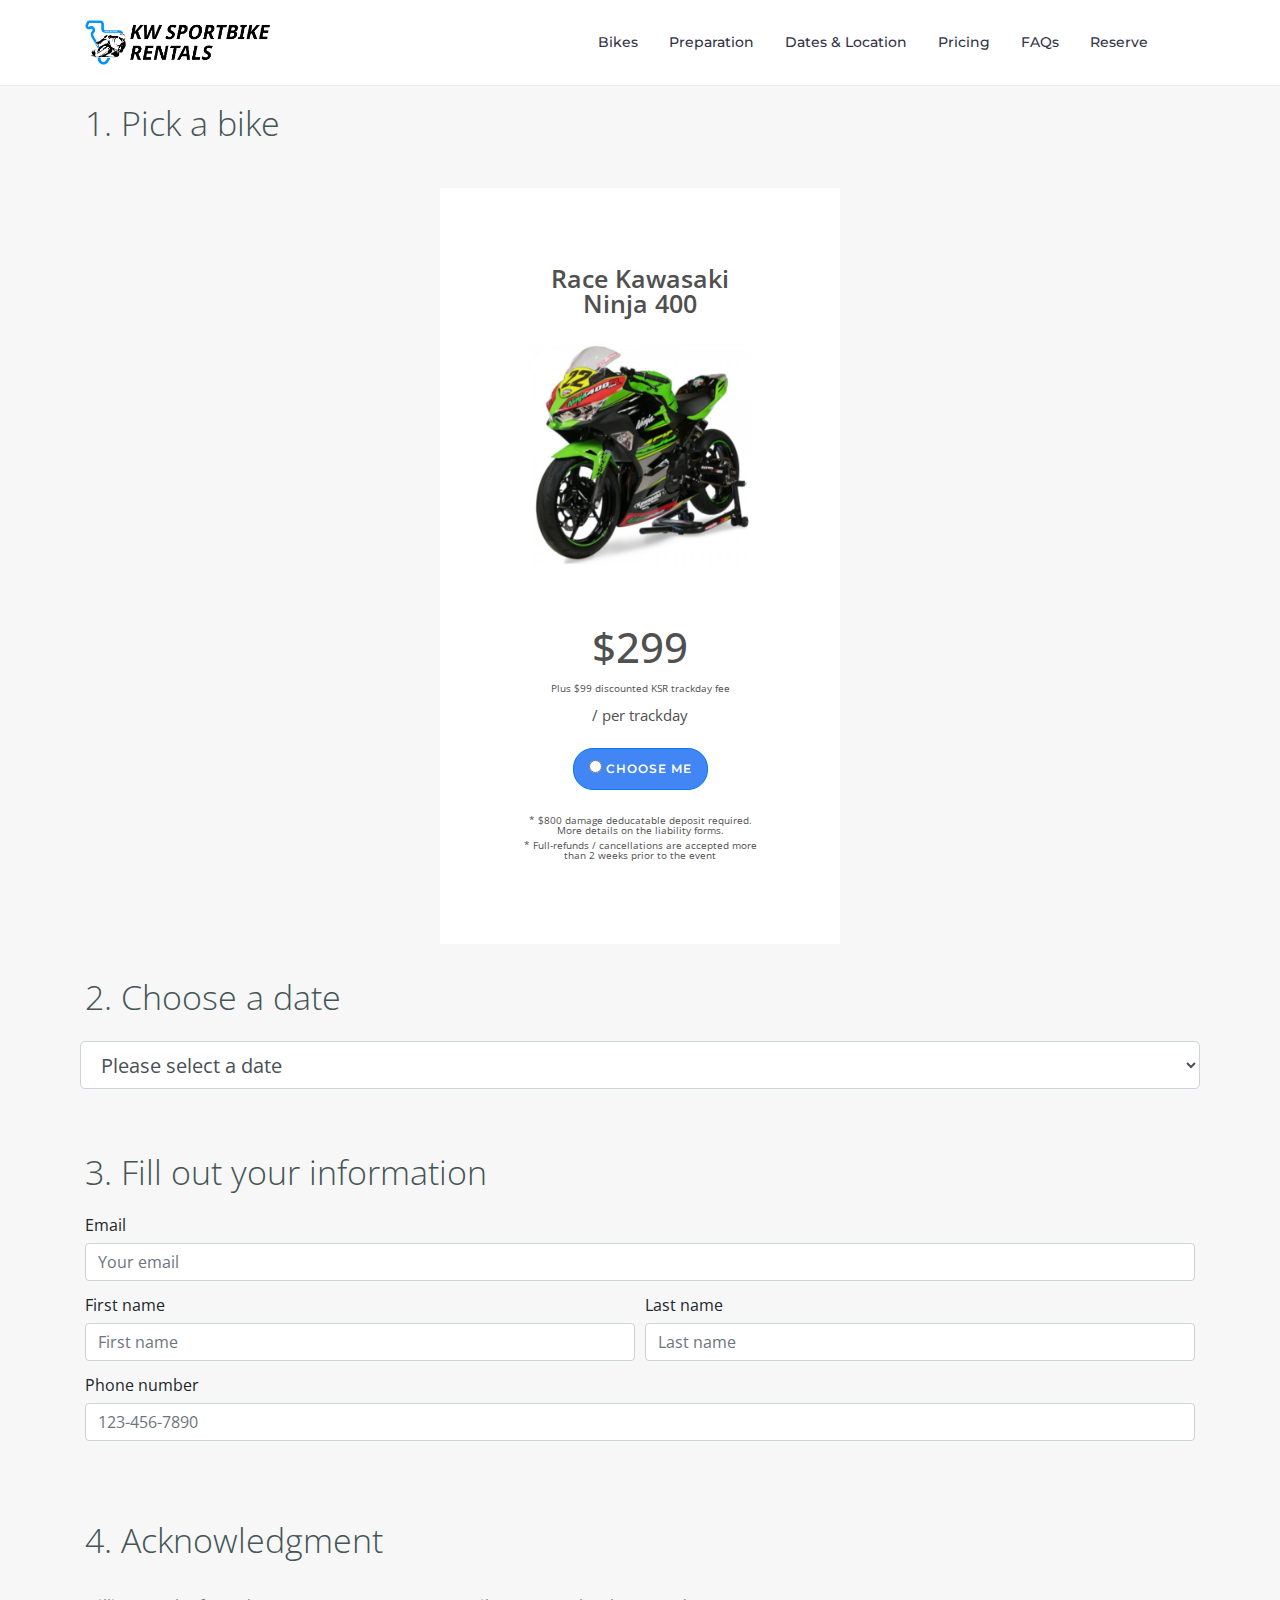
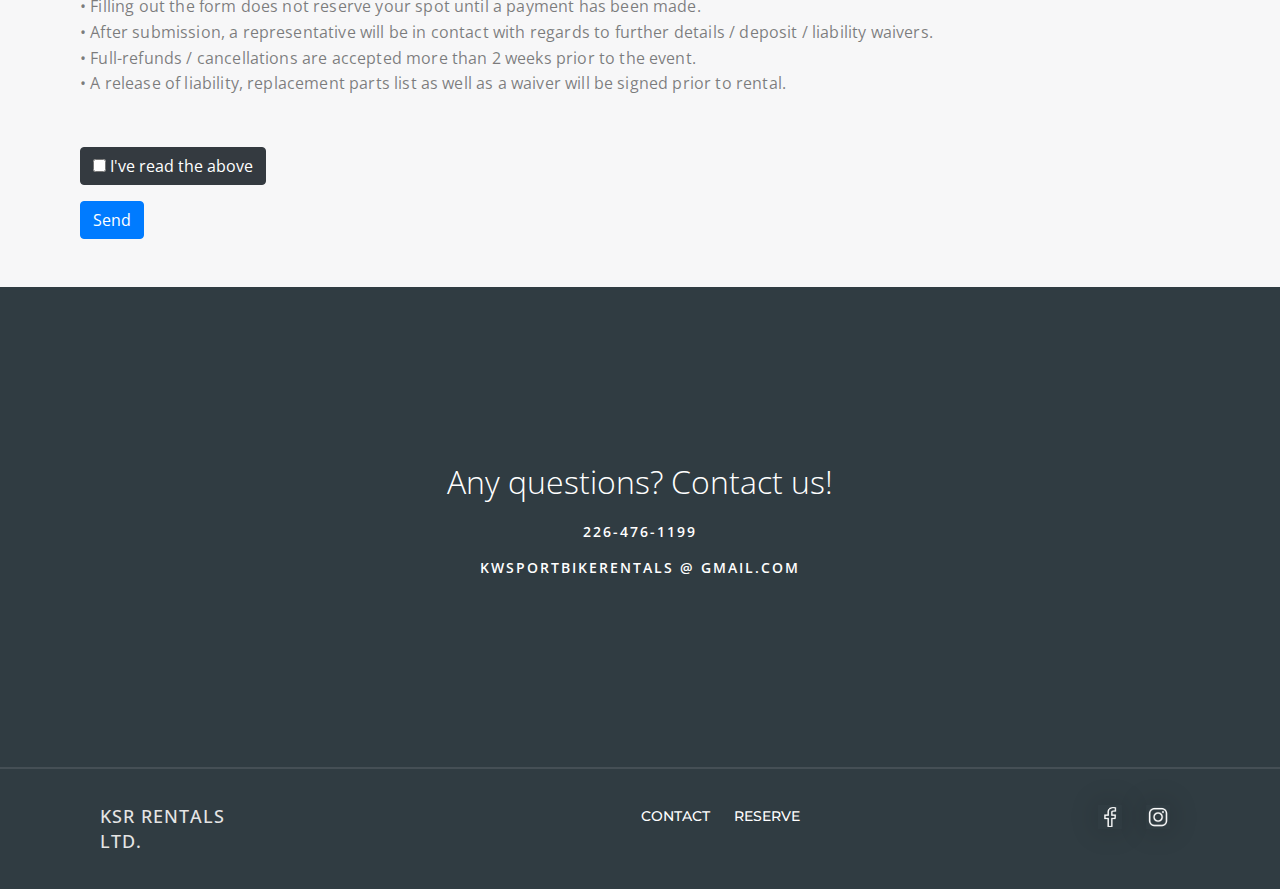
<file: reserve.html>
<!DOCTYPE html>
<html lang="en">
  <head>

    <!-- Metadata -->
    <meta charset="utf-8">
    <title>Reserve KSR Trackday Motorcyle Rentals in Ontario Canada</title>
    <meta name="title" content="Reserve KW Sportbike Rentals at Grand Bend Motorplex">

    <!-- Meta -->
    <meta name="viewport" content="width=device-width, initial-scale=1">
    <meta http-equiv="X-UA-Compatible" content="IE=edge">
    <meta name="description" content="We are the premier trackday motorcycle rental company in Ontario. Rent a race-prepped Ninja 400 at Grand Bend Motorplex in Ontario.">
    <meta name="keywords" content="trackday,rentals,motorcycles,grand bend, grand bend motorplex, ninja 400, kawasaki, rent, motorcycle rental, toronto motorsports park, tmp">
    <meta name="robots" content="index, follow">
    <meta http-equiv="Content-Type" content="text/html; charset=utf-8">
    <meta name="language" content="English">
    <!-- Open Graph general (Facebook, Pinterest & Google+) -->
    <meta name="og:image" content="https://ksr.rentals/assets/images/opengraph.png">
    <meta name="og:url" content="https://ksr.rentals">
    <meta name="og:site_name" content="KSR Trackday Motorcycle Rentals">
    <meta name="og:video" content="https://ksr.rentals/assets/video/air.mp4">
    <meta name="fb:admins" content="107029844341151">
    <meta name="og:type" content="website">

    <!-- Stuff -->
    <link href="assets/css/bootstrap.min.css" rel="stylesheet" type="text/css" media="all" />
    <link rel="stylesheet" href="https://stackpath.bootstrapcdn.com/bootstrap/4.4.1/css/bootstrap.min.css" integrity="sha384-Vkoo8x4CGsO3+Hhxv8T/Q5PaXtkKtu6ug5TOeNV6gBiFeWPGFN9MuhOf23Q9Ifjh" crossorigin="anonymous">
    <link href="https://fonts.googleapis.com/css?family=Open+Sans:200,300,400,400i,500,600,700%7CMontserrat:300,400,500%7CRoboto" rel="stylesheet">
    <link rel="stylesheet" href="assets/css/animate.css"> <!-- Resource style -->
    <link rel="stylesheet" href="assets/css/owl.carousel.css">
    <link rel="stylesheet" href="assets/css/owl.theme.css">
    <link rel="stylesheet" href="assets/css/magnific-popup.css">
    <link rel="stylesheet" href="assets/css/ionicons.min.css"> <!-- Resource style -->
    <link href="assets/css/style.css" rel="stylesheet" type="text/css" media="all" />


    <!-- Favicons -->
    <link rel="apple-touch-icon" sizes="180x180" href="/assets/favicons/apple-touch-icon.png">
    <link rel="icon" type="image/png" sizes="32x32" href="/assets/favicons/favicon-32x32.png">
    <link rel="icon" type="image/png" sizes="16x16" href="/assets/favicons/favicon-16x16.png">
    <link rel="manifest" href="/assets/favicons/site.webmanifest">
    <link rel="mask-icon" href="/assets/favicons/safari-pinned-tab.svg" color="#5bbad5">
    <link rel="shortcut icon" href="/assets/favicons/favicon.ico">
    <meta name="msapplication-TileColor" content="#da532c">
    <meta name="msapplication-config" content="/assets/favicons/browserconfig.xml">
    <meta name="theme-color" content="#ffffff">

  </head>
  <body>
    <div class="wrapper">
      <!-- Navbar Section -->
      <nav class="navbar navbar-expand-md navbar-light bg-light fixed-top">
        <div class="container">
          <a class="navbar-brand" href="/">
            <img class="navbar-logo" src="assets/images/rental_logo.png" alt="logo"/>
          </a>
          <button class="navbar-toggler" type="button" data-toggle="collapse" data-target="#navbarSupportedContent" aria-controls="navbarSupportedContent" aria-expanded="false" aria-label="Toggle navigation">
            <span class="navbar-toggler-icon"></span>
          </button>
          <div class="collapse navbar-collapse" id="navbarSupportedContent">
            <ul class="navbar-nav ml-auto navbar-right">
              <li class="nav-item"><a class="nav-link" href="/">Bikes</a></li>
              <li class="nav-item"><a class="nav-link" href="/#what">Preparation</a></li>
              <li class="nav-item"><a class="nav-link" href="/#date">Dates & Location</a></li>
              <li class="nav-item"><a class="nav-link" href="/#pricing">Pricing</a></li>
              <li class="nav-item"><a class="nav-link" href="/#faqs">FAQs</a></li>
              <li class="nav-item"><a class="nav-link" href="/reserve">Reserve</a></li>
            </ul>
          </div>
        </div>
      </nav><!-- Navbar End -->
    </div>

    <!-- Pricing Tables -->
    <div id="pricing" class="reserving pricing-section text-center">
      <div class="container">
        <form action="https://formspree.io/moqdyeng" method="POST">

          <!-- start -->
          <div class="row">
          </div>

          <div class="row">
            <div class="pricing-intro">
              <h1>1. Pick a bike</h1>
            </div>
          </div>

          <div class="row">

            <div class="col-md-6 offset-md-3">
              <div class="table-left">
                <h3>Race Kawasaki Ninja 400</h3>
                <img class="bike-fluid" src="/assets/images/ninja400race.png" alt="Kawasaki Ninja 400">
                <div class="pricing-details">
                  <span>$299</span>
                  <div class="sub_note">Plus $99 discounted KSR trackday fee</div>
                  <div class="sub_span">/ per trackday</div>
                </div>
                <label class="btn btn-primary btn-action">
                  <input value="raceninja400" type="radio" name="bike" id="raceninja400" autocomplete="off"> Choose me
                </label>
                <div class="sub_deposit">* $800 damage deducatable deposit required. More details on the liability forms.</div>
                <div class="sub_deposit">* Full-refunds / cancellations are accepted more than 2 weeks prior to the event</div>
              </div>
            </div>

          </div>

          <div class="row">
            <div class="pricing-intro">
              <h1>2. Choose a date</h1>
            </div>
          </div>

          <div class="form-row">
            <select name="date" class="form-control form-control-lg" required>
              <option value="" selected disabled>Please select a date</option>
              <option value="Monday June 15 GB" disabled>Monday June 15, 2020 - Grand Bend Motorplex - 0 Available</option>
              <option value="Monday June 22 GB" disabled>Monday June 22, 2020 - Grand Bend Motorplex - 0 Available</option>
              <option value="Monday July 6 GB" disabled>Monday July 6, 2020 - Grand Bend Motorplex - 0 Available</option>
              <option value="Monday July 20 GB" disabled>Monday July 20, 2020 - Grand Bend Motorplex - 0 Available</option>
              <option value="Monday July 27 GB" disabled>Monday July 27, 2020 - Grand Bend Motorplex - 0 Available</option>
              <option value="Monday August 24 GB" disabled>Monday August 24, 2020 - Grand Bend Motorplex - 0 Available</option>
              <option value="Monday September 7 GB" disabled>Monday September 7, 2020 - Grand Bend Motorplex - 0 Available</option>
              <option value="Monday September 28 GB">Monday September 28, 2020 - Grand Bend Motorplex - 1 Available</option>
              <option value="Saturday October 10 GB" disabled>Saturday October 10, 2020 - Grand Bend Motorplex - 1 Available</option>
            </select>
          </div>

          <div class="row signup-spacing">
            <div class="pricing-intro">
              <h1>3. Fill out your information</h1>
            </div>
          </div>

          <div class="fillout">

            <div class="form-row">
              <div class="col-md-12 mb-3">
                <label for="email">Email</label>
                <input type="email" class="form-control" id="email" name="_replyto" placeholder="Your email" required>
              </div>
            </div>

            <div class="form-row">
              <div class="col-md-6 mb-3">
                <label for="validationDefault01">First name</label>
                <input name="first" type="text" class="form-control" id="validationDefault01" placeholder="First name" required>
              </div>
              <div class="col-md-6 mb-3">
                <label for="validationDefault02">Last name</label>
                <input name="last" type="text" class="form-control" id="validationDefault02" placeholder="Last name" required>
              </div>
            </div>
            <div class="form-row">
              <div class="col-md-12 mb-3">
                <label for="phone">Phone number</label>
                <input type="text" class="form-control" id="phone" name="phone" placeholder="123-456-7890" required>
              </div>
            </div>
          </div>

          <div class="pricing-intro ack row signup-spacing">
            <h1>4. Acknowledgment</h1>
            <div class="form-row">
              <p class="ack-txt">
              • Filling out the form does not reserve your spot until a payment has been made.
              <br>
              • After submission, a representative will be in contact with regards to further details / deposit / liability waivers. 
              <br>
              • Full-refunds / cancellations are accepted more than 2 weeks prior to the event.
              <br>
              • A release of liability, replacement parts list as well as a waiver will be signed prior to rental.
              </p>
            </div>

            <div class="form-row">
              <label class="btn btn-dark" for="defaultCheck1">
                <input value="true" name="acknowledged" class="" type="checkbox" id="defaultCheck1" required>
                I've read the above
              </label>
            </div>
            <br>
            <div class="form-row">
              <input class="btn btn-primary" type="submit" value="Send">
            </div>
            <br>
            <br>
            <br>

          </div>

      </div>

      <input type="hidden" name="_next" value="https://ksr.rent/"/>
        </form>

        <!-- end -->
    </div>


    <!-- CTA Signup -->
    <div id="contact" class="yd_cta_sub">
      <div class="cta_sub">
        <div class="cta_sub_inner">
          <div class="container">
            <div class="">
              <h2>Any questions? Contact us!</h2>
              <br>
              <h4><a href="tel:1-226-476-1199">226-476-1199</a></h4>
              <h4><a href="mailto:kwsportbikerentals@gmail.com">kwsportbikerentals @ gmail.com</a></h4>
            </div>
          </div>
        </div>
      </div>
    </div>


    <!-- Footer -->
    <div class="footer">
      <div class="container">
        <div class="row text-center">
          <div class="col-lg-2 col-md-3 col-sm-12">
            <div class="footer-logo">
              <h2>KSR Rentals Ltd.</h2>
            </div>
          </div>
          <div class="col-lg-6 col-md-6 col-sm-12">
            <ul class="footer-menu">
              <li><a href="/#contact">Contact</a></li>
              <li><a href="/reserve">Reserve</a></li>
            </ul>
          </div>
          <div class="col-lg-4 col-md-3 col-sm-12">
            <div class="footer-links">
              <ul>
                <li><a href="https://www.facebook.com/ksr.trackday.motorcycle.rentals/" target="_blank"> <img class="img-fluid" src="assets/icons/fb.png" alt="Facebook"> </a> </li>
                <li><a href="https://www.instagram.com/ksrcanada/" target="_blank"> <img class="img-fluid" src="assets/icons/in.png" alt="Instagram"> </a> </li>
              </ul>
            </div>
          </div>
        </div>
        <!-- Scroll To Top -->
        <!--<a id="back-top" class="back-to-top js-scroll-trigger" href="#main"></a>-->
        <!-- Scroll To Top Ends-->
      </div>
    </div>



    <!-- Jquery and Js Plugins -->
    <script src="assets/js/jquery-2.1.1.js"></script>
    <script src="assets/js/popper.min.js"></script>
    <script src="assets/js/jquery.validate.min.js"></script>
    <script src="assets/js/bootstrap.min.js"></script>
    <script src="assets/js/plugins.js"></script>
    <script src="assets/js/menu.js"></script>
    <script src="assets/js/custom.js"></script>

    <script>
      $('.navbar-nav>li>a').on('click', function(){

        $('.navbar-collapse').collapse('hide');

      });
    </script>
  </body>
</html>
</file>
<file: assets/css/style.css>
/*----- 1. Reset.css -----*/

/* http://meyerweb.com/eric/tools/css/reset/
   v2.0 | 20110126
   License: none (public domain)
*/

html, body, div, span, applet, object, iframe,
h1, h2, h3, h4, h5, h6, p, blockquote, pre,
a, abbr, acronym, address, big, cite, code,
del, dfn, em, img, ins, kbd, q, s, samp,
small, strike, strong, sub, sup, tt, var,
b, u, i, center,
dl, dt, dd, ol, ul, li,
fieldset, form, label, legend,
table, caption, tbody, tfoot, thead, tr, th, td,
article, aside, canvas, details, embed,
figure, figcaption, footer, header, hgroup,
menu, nav, output, ruby, section, summary,
time, mark, audio, video {
	margin: 0;
	padding: 0;
	border: 0;
	font-size: 100%;
	font: inherit;
	vertical-align: baseline;
}
/* HTML5 display-role reset for older browsers */
article, aside, details, figcaption, figure,
footer, header, hgroup, menu, nav, section {
	display: block;
}
body {
	line-height: 1;
}
ol, ul {
	list-style: none;
}
blockquote, q {
	quotes: none;
}
blockquote:before, blockquote:after,
q:before, q:after {
	content: '';
	content: none;
}
table {
	border-collapse: collapse;
	border-spacing: 0;
}


/* --- Common Styles ---*/

body {

	font-family: 'Open Sans';
}

h1, h2, h3, h4, h5, h6 {
	font-family: 'Open Sans';
  font-size: 16px;
}

p {
	font-family: 'Open Sans';
	font-size: 14px;
}

/*----- Helper Classes -----*/

html * {
	text-rendering: optimizeLegibility !important;
  -webkit-font-smoothing: antialiased;
  -moz-osx-font-smoothing: grayscale;
}

body {
	-webkit-font-smoothing: antialiased;
	-moz-osx-font-smoothing: grayscale;
}

*, *:after, *:before {
  -webkit-box-sizing: border-box;
  -moz-box-sizing: border-box;
  box-sizing: border-box;
}

::-moz-selection {
    color: #FFFFFF;
    background: #23D3D3;
}

::selection {
    color: #FFFFFF;
    background: #23D3D3;
}

.nopadding {
	padding: 0;
}

.custom-padding {
	padding-left: 10px;
	padding-right: 10px;
}

.container-m {
	max-width: 1024px;
	margin: 0 auto !important;
	padding-left: 40px;
	padding-right: 40px;
	position: relative;
}

.container-s {
	max-width: 920px;
	margin: 0 auto !important;
	padding-left: 40px;
	padding-right: 40px;
	position: relative;
}

#loading {
   width: 100%;
   height: 100%;
   top: 0px;
   left: 0px;
   position: fixed;
   opacity: 1;
   background-color: #F2F2F2;
   z-index: 9999;
   text-align: center;
}

#loading-image {
	display: inline;
  top: 40%;
  position: relative;
  z-index: 9999;
}


.logo {
	position: fixed;
	top: 5%;
	left: 2%;
	z-index: 11;
}

.logo .tld {
	background: #047aed;
}

.tld {
	width: 40px;
	height: 40px;
	background: #047aed;
	color: #FFFFFF;
	border-radius: 50%;
	display: table;
}

.tld-text {
	display: table-cell;
  vertical-align: middle;
  text-align: center;
}

.tld-text a {
	font-family: 'Montserrat';
	font-size: 14px;
	font-weight: 600;
	color: #FFFFFF !important;
	text-decoration: none !important;
}

.tld-text a::after {
	display: none;
}


/*------ Navbar Styling ------*/

.navbar {
  font-family: "Montserrat";
	padding: 15px 0;
	/*height: 80px;*/
	background-color: #FFFFFF !important;
	border-bottom: 1px solid #EFEFF1;
	-webkit-transition: 0.5s all ease;
	transition: 0.5s all ease;
}

.wt-border {
	border-bottom: 2px solid #FFFFFF !important;
}

.no-border {
	border: none !important;
}

.navbar .navbar-brand {
	font-family: 'Montserrat';
	font-size: 18px;
	font-weight: 600;
	letter-spacing: 0px;
	color: #333347 !important;
	vertical-align: middle;
}

.navbar .navbar-brand img {
	vertical-align: middle;
	margin-right: 0.3em;
}

.navbar .navbar-toggler {
	border: none;
}

.navbar span.navbar-toggler-icon {
	background-image: url("data:image/svg+xml;charset=utf8,%3Csvg viewBox='0 0 32 32' xmlns='http://www.w3.org/2000/svg'%3E%3Cpath stroke='rgba(0,0,0, 0.5)' stroke-width='2' stroke-linecap='round' stroke-miterlimit='10' d='M4 8h24M4 16h24M4 24h24'/%3E%3C/svg%3E");
}

.navbar span.navbar-toggler-icon::before {
	outline: none;
}

.navbar .navbar-toggler:focus {
	outline: none;
}

.navbar-nav {
	height: auto;
	background: #FFFFFF;
	padding: 0 1.5rem;
	display: flex;
	align-items: center;
	-webkit-transition: 0.5s all ease; /* For Safari 3.1 to 6.0 */
	transition: 0.5s all ease;
}

.navbar-nav .nav-item {
	margin-right: 0;
	margin-top: 1.5rem;
	font-size: 0.85rem;
	font-weight: 400;
  text-transform: capitalize;
  color: #333347;
	display: flex;
}

.navbar-nav .nav-item .nav-link {
  color: #333347;
	font-weight: 500;
	display: flex;
	vertical-align: middle;
}

.navbar-nav .nav-item .nav-link:hover {
  color: #333347;
	-webkit-transition: 0.5s;
	transition: 0.5s;
}

.navbar-nav .nav-item .nav-link:focus {
  color: #333347;
}

.btn-nav {
	display: inline-block;
	height: 38px;
	padding: 0 30px;
	text-align: center;
	font-size: 12px;
	font-weight: 600;
	line-height: 36px;
	letter-spacing: 1px;
	margin: 25px 0;
	text-transform: uppercase;
	text-decoration: none !important;
	white-space: nowrap;
	cursor: pointer;
	background-color: transparent;
	background: #047aed;
	color: #FFFFFF;
	border: 1px solid #047aed !important;
	border-radius: 50px;
	box-sizing: border-box;
	-webkit-transition: 0.2s;
	-moz-transition: 0.2s;
	transition: 0.2s;
}

.btn-nav:hover {
	color: #FFFFFF;
	background: #047aed;
}

.btn-nav:focus, .btn-nav:active {
	background: #047aed;
	color: #FFFFFF;
}

/*---- Navbar Alt -----*/

.navbar-alt {
	background: transparent !important;
}

.navbar-alt .navbar-nav {
	background: transparent !important;
}
/*
.navbar-alt .btn-nav {
	background: #563d7c !important;
	border-color: #563d7c !important;
}*/

.navbar-alt .nav-item .nav-link {
  color: #FFFFFF;
}

.navbar-alt .nav-item .nav-link:hover, .navbar-alt .nav-item .nav-link:focus {
  color: rgba(255, 255, 255, 0.7);
}

.navbar-alt .navbar-brand {
	color: #FFFFFF !important;
}


@media only screen and (max-width: 767px) {

	.navbar {
		padding: 15px;
	}

	.navbar .navbar-nav {
		background: #FFFFFF !important;
		padding-bottom: 25px;
	}

 .navbar-nav .nav-item {
		display: block;
	}

	.nav-white .nav-item .nav-link {
		color: #4957B8;
	}

	.navbar-alt .nav-item .nav-link {
	  color: #333347;
	}

	.navbar .btn-cta {
		padding: 0 30px;
	}

}

@media only screen and (min-width: 240px) {

.navbar.past-main {
	background: #FFFFFF !important;
	border-bottom: 1px solid #EFEFF1;
}

.navbar.effect-main {
  -webkit-transition: all 0.3s;
  transition: all 0.3s;
}

.navbar.past-main .navbar-brand {
	color: #333347 !important;
}

.nav-white.past-main .nav-item .nav-link {
  color: #333347;
	font-weight:500;
}

.navbar.past-main .nav-item .nav-link {
	color: #333347;
	font-weight: 500;
}

.navbar.past-main .nav-item:hover .nav-link {
	color: #23D3D3;
}

.navbar.past-main .navbar-brand {
	color: #333347;
}
/*
.navbar.past-main span.navbar-toggler-icon {
	background-image: url("data:image/svg+xml;charset=utf8,%3Csvg viewBox='0 0 32 32' xmlns='http://www.w3.org/2000/svg'%3E%3Cpath stroke='rgba(0, 0, 0, 0.6)' stroke-width='2' stroke-linecap='round' stroke-miterlimit='10' d='M4 8h24M4 16h24M4 24h24'/%3E%3C/svg%3E");
}*/

.nav-white.effect-main {
  -webkit-transition: all 0.3s;
  transition: all 0.3s;
}

}

/*----------------- Hero Section Styling ------------------*/

.main {
	width: 100%;
	height: 100%;
}

.payment{
  padding: 30px 0 75px 0;
}

.what {
  padding: 75px 0 75px 0;
}

.first {
  padding: 110px 10px 75px 0 !important;
	background: #F7F7F8;
}

.home {
  padding: 75px 0 75px 0;
	background: #F7F7F8;
}

.home .hero-content {
	padding: 25px 0 0 0;
}

.centered {
	float: none !important;
  margin-left: auto !important;
  margin-right: auto !important;
}

.home h1 {
	font-size: 42px;
	font-weight: 300;
	color: #FFFFFF;
	color: #252525;
	line-height: 1.2;
	letter-spacing: -0.01em;
}

.home .hero-content-inner p {
	font-size: 18px;
	font-weight: 400;
	color: rgb(129, 129, 152);
	max-width: 630px;
	margin: 0 auto;
	letter-spacing: 0;
	line-height: 1.6;
	margin-top: 10px;
	margin-bottom: 15px;
}

.btn-action {
	font-family: 'Montserrat';
	display: inline-block;
  height: 42px;
  padding: 0 15px;
  text-align: center;
  font-size: 12px;
  font-weight: 600;
  line-height: 40px;
  letter-spacing: 1px;
	margin: 25px 0;
  text-transform: uppercase;
	text-decoration: none !important;
  white-space: nowrap;
  cursor: pointer;
	background-color: transparent;
	background: #047aed;
  color: #FFFFFF;
  border: 1px solid #047aed !important;
  border-radius: 20px;
  box-sizing: border-box;
	-webkit-transition: 0.2s;
	-moz-transition: 0.2s;
	transition: 0.2s;
}

.btn-action:hover {
	color: #FFFFFF;
	background: #047aed;
	border: 1px solid #047aed !important;
	outline: none !important;
	text-decoration: none;
}

.btn-action:focus, .btn-action:active {
	background: #047aed;
	color: #FFFFFF;
	border: 1px solid transparent !important;
	outline: none !important;
}

.btn-alt {
	background: #047aed;
	color: #FFFFFF;
}

.btn-alt:hover {
	background: #047aed;
	color: #FFFFFF;
	border: 1px solid #6d48e5 !important;
	outline: none !important;
	text-decoration: none;
}

.btn-white {
	background: #FFFFFF;
	color: #047aed;
}

.btn-white:hover {
	background: #FFFFFF;
	color: #047aed;
	border: 1px solid #FFFFFF !important;
	outline: none !important;
	text-decoration: none;
}

.home .client-list {
	margin-top: 25px;
}

.home .client-list ul {
	list-style-type: none;
	text-align: center;
}

.home .client-list ul li {
  display: inline;
	margin: 0 20px;
}

.home .client-list ul li img {
  width: 100px;
	opacity: 0.6;
	cursor: pointer;
}

.home .client-list ul li img:hover {
	opacity: 0.9;
}


/*------ Home 2 Styling ------*/

.home-2 {
	background: #FFEEFF;
	background: #fafafa;
	background: linear-gradient(to bottom, #0ab3e4, #102976);
	background: #047aed;
	position: relative;
	padding: 100px 0 50px 0;
}

.home-2::before, .home-2::after {
  content: ' ';
  position: absolute;
  height: 120px;
  bottom: -60px;
  left: 0;
  right: 0;
  background: #FFFFFF;
  transform: skewY(-5deg);
  -webkit-transform: skewY(-5deg);
  -moz-transform: skewY(-3deg);
  -ms-transform: skewY(-3deg);
  -o-transform: skewY(-3deg);
	}

.home-2 .hero-img img {
  width: 100%;
  margin-top: 20px;
}

.home-2 .hero-content {
	display: flex;
	height: 100%;
	padding: 0 !important;
}

.home-2 .hero-content .hero-content-inner {
	margin: auto;
	text-align: center;
}

.home-2 h1 {
	font-size: 42px;
	font-weight: 300;
	color: #FFFFFF;
	line-height: 1.2;
	letter-spacing: -0.01em;
}

.home-2 p {
	font-size: 18px;
	font-weight: 400;
	color: rgba(255, 255, 255, 0.7);
	max-width: none;
	letter-spacing: 0;
	line-height: 1.6;
	margin-top: 25px;
	margin-bottom: 0;
}

.home-2 .client-list ul {
	text-align: left;
}

.home-2 .client-list ul li {
	margin: 0 20px 0 0;
}

.home-2 .hero-form {
	position: relative;
	z-index: 1;
}

.home-2 .hero-form #contactForm {
	background: #FFFFFF;
	padding: 35px;
	border-radius: 10px;
	max-width: 380px !important;
	margin: 0 auto;
	float: none;
	z-index: 1111 !important;
	box-shadow: 0 5px 50px rgba(0, 0, 10, 0.2);
}

.home-2 .hero-form #contactForm label {
	font-family: 'Montserrat';
	font-size: 14px;
	font-weight: 600;
	color: #1e266d;
	line-height: 1.4;
	margin: 10px 0;
}

.home-2 .hero-form #contactForm input, .home-2 .hero-form #contactForm textarea {
	font-family: 'Montserrat';
	font-size: 14px;
	font-weight: 400;
	color: #1e266d;
	border: 0;
	border-radius: 0;
	border-bottom: 2px solid #b4becb;
}

.home-2 .hero-form #contactForm .btn-action {
	margin: 20px 0;
	min-width: 100%;
}


.help-block {
	font-family: 'Montserrat';
	font-size: 12px;
	font-weight: 400;
	margin-top: 5px;
	color: #FF3333;
	font-style: normal !important;
}

.text-success, .text-danger {
	font-size: 14px;
	font-family: 'Poppins';
}


/*------------- Home 3 Styling --------------*/


.home-3 {
	/*padding: 125px 0 75px 0;*/
}

.home-3 .hero-content {
	display: flex;
	height: 100%;
	padding: 0 !important;
}

.home-3 .hero-content .hero-content-inner {
	margin: auto;
	text-align: center;
}

.home-3 .hero-content h4 {
  text-align:left;
	font-size: 14px;
	font-weight: 500;
	color: rgba(0, 0, 0, 0.4);
	line-height: 1.2;
	text-transform: uppercase;
	letter-spacing: 1px;
	margin-bottom: 10px;
}

.home-3 .hero-content h1 {
  text-align:left;
	font-size: 42px;
	font-weight: 300;
	color: rgba(0, 0, 0, 0.7);
	line-height: 1.2;
}

.home-3 .hero-content p {
  text-align:left;
	font-size: 18px;
	font-weight: 400;
	color: rgba(0, 0, 0, 0.5);
	max-width: none;
	letter-spacing: 0;
	line-height: 1.6;
	margin-top: 15px;
	margin-bottom: 0;
}

.home-3 .hero-img img {
    max-width: 100%;
    margin-top: 20px;
    margin-bottom: 50px;
}






/*------------- Form Styling -----------*/

.sub-form {
	position: relative;
	max-width: 420px;
	margin: 0 auto;
	margin-top: 30px;
}

.chimp-form .mail {
	position: relative;
	background-color: #FFFFFF;
  box-shadow: none;
  -webkit-box-sizing: content-box;
  -moz-box-sizing: content-box;
  box-sizing: content-box;
  transition: all .3s;
}

.sub-form input {
	display: block;
	width: 100%;
	margin: 0 auto;
  color: #6d48e5;
  font-family: 'Montserrat';
  padding: 0;
  font-size: 13px;
	font-weight: 500;
	height: 50px;
  border: 1px solid #047aed;
  border-radius: 4px;
	background-color: #FFFFFF;
  outline: none;
  padding: 0 100px 0 20px;
	box-shadow: 0 5px 30px rgba(255, 255, 255, 0.1);
}

.sub-form input:focus {
	outline: none !important;
	background: #FFFFFF;
	border: 1px solid #047aed;
}

.sub-form .submit-button {
  height: 50px;
	width: 100%;
  border: 0;
  border-radius: 4px;
  margin: 0 auto;
	margin: 15px 0;
  padding: 0 25px 0 25px;
	background: #047aed;
	font-family: 'Montserrat';
	font-size: 14px;
	font-weight: 500;
	text-transform: capitalize;
	letter-spacing: 0;
  color: #FFFFFF;
	cursor: pointer;
  outline: none;
	box-shadow: 0 2px 5px 0 rgba(0, 0, 100,.2);
	-webkit-transition: 300ms;
	-moz-transition: 300ms;
	transition: 300ms;
}

.sub-form .submit-button:hover {
	box-shadow: 0 5px 25px 0 rgba(0, 0, 100,.2);
}

.sub-form .submit-button:focus, .sub-form .submit-button:active {
	background: #047aed;
}

#email-error {
	position: absolute;
	left: 0;
	right: 0;
	bottom: -50%;
	font-family: 'Montserrat';
	font-size: 13px;
	font-weight: 500;
	color: #FF3333;
}

#response {
	position: absolute;
	left: 0;
	bottom: -45%;
	vertical-align: middle;
	font-family: 'Montserrat';
	font-size: 13px !important;
	font-weight: 500;
	color: #15ccbe;
}

#chimp-email-error {
	position: absolute;
	left: 0;
	right: 0;
	bottom: -45%;
	vertical-align: middle;
	font-family: 'Montserrat';
	font-size: 13px;
	font-weight: 500;
	color: red;
}

.success-message {
	color:#33cc33;
	margin-top: 5px;
}

.form-note p {
	font-size: 12px;
	font-weight: 500;
	color: #97a6b5
}





/*---------- Split Coming Soon Demo Styling -----------*/


.home-split {
	width: 100%;
	height: 100%;
}

.home-split .yd_flx2 {
	display: -webkit-box;
  display: -moz-box;
  display: -ms-flexbox;
  display: -webkit-flex;
  display: flex;
  -webkit-flex-flow: row wrap;
  justify-content: space-around;
	line-height: 0;
	min-height: 100vh;
}

.home-split .yd_flx2 > * {
  flex: 1 100%;
}

.home-split .flx_1 {
	background: #1E3B70;
	background: #dbd9cd;
	background: #047aed;
	background: #6892d5;
	background: #F9F9F9;
	line-height: normal;
	order: 2;
	min-height: 600px;
	text-align: center;
}

.home-split .flx_2 {
	background: #79d1c3;
	background: url(../images/hg.jpg) no-repeat center center;
	background-size: cover;
	min-height: 600px;
	order: 1;
  padding: 0 !important;
	margin: 0 !important
}

.home-split .flx_1 .section-txt {
	display: flex;
	max-width: 600px;
	margin: auto;
	height: 100%;
}

.home-split .flx_1 .section-txt .section-txt-inner {
	margin: auto; /* Important */
}

.home-split .flx_1 .section-txt {
	padding: 50px 50px;
}


.home-split .flx_1 h2 {
	font-size: 40px;
	font-weight: 700;
	color: rgba(0, 0, 0, 0.65);
	line-height: 1.2;
	letter-spacing: 0;
	margin-bottom: 20px;
}

.home-split .flx_1 h4 {
	font-size: 14px;
	font-weight: 500;
	color: rgb(129, 129, 152);
	line-height: 1.4;
	letter-spacing: 2px;
	margin-bottom: 15px;
}

.home-split .flx_1 p {
	font-size: 16px;
	font-weight: 400;
	color: rgb(129, 129, 152);
	line-height: 1.6;
	max-width: 360px;
	margin: 0 auto;
}

.home-split .flx_1 a {
	font-family: 'Montserrat';
	font-size: 12px;
	font-weight: 500;
	color: #23a393;
	position: relative;
	display: inline-block;
	text-decoration: none;
}

.home-split .flx_2 h2 {
	font-size: 24px;
	font-weight: 700;
	color: rgba(255, 255, 255, 0.95);
	line-height: 1.2;
	letter-spacing: 0;
	margin-bottom: 20px;
}

.home-split .btm_block {
	position: relative;
	width: 100%;
	height: auto;
}

.home-split .block_inner {
	position: absolute;
	bottom: 0;
	left: 50px;
}

.home-split .block_txt {
	margin: 0 auto;
}

.home-split .block_txt p {
	font-size: 14px;
	font-weight: 500;
	color: #8f2c34;
}



@media only screen and (min-width: 767px) {


	.home-split .flx_1 {
		flex: 1.1 0 0;
		order: 1;
		flex-basis: 50%;
		transition: 0.3s ease-in;
	}

	.home-split .flx_2 {
		flex: 1 0 0;
		order: 2;
		flex-basis: 50%;
		transition: 0.3s ease-out;
	}
}


.split_footer {
	position: relative;
	bottom: 0;
	left: 0;
	right: 0;
	top: 0;
}

.split_footer p {
	font-size: 12px !important;
}

.split_footer ul {
	list-style-type: none;
	text-align: center;
	margin-bottom: 20px;
	position: absolute;
	bottom: 0;
	left: 0;
	right: 0;
}


.split_footer ul li {
	font-family: "Montserrat";
  font-size: 16px;
  font-weight: 500;
	letter-spacing: 0;
  display: inline-block;
	margin-left: 10px;
  margin-right: 10px;
}

.split_footer ul li a {
	font-size: 14px;
	font-weight: 500;
	line-height: 24px;
	text-transform: uppercase;
  position: relative;
  display: inline-block;
  color: #FFFFFF;
  text-decoration: none;
}

.split_footer ul li a:hover {
  text-decoration: none;
  color: #97a6b5;
}

.split_footer ul li {
	margin-left: 8px;
  margin-right: 8px;
}

.split_footer ul li a img {
	width: 21px;
	vertical-align: middle;
}

ul#countdown {
	list-style: none;
	margin: 20px 0;
	padding: 0;
	display: inline-block;
	text-align: center;
}

ul#countdown li {
	display: inline-block;
}

@media only screen and (max-width: 767px) {

	ul#countdown li span {
		font-size: 34px;
	}


.home-split .btn-alt {
	display: block;
}
}


.prk-center {
	position: relative;
	left: 0;
	top: 0;
	bottom: 0;
	width: 100%;
	height: 100%;
	overflow: hidden;
	z-index: 1;
	display: table;
}

.prk-circle-box {
	display: table-cell;
	vertical-align: middle;
	text-align: center;
}

.prk-circle {
	margin: 0 auto;
	width: 270px;
	height: 270px;
	border-radius: 50%;
	background: #6892d5;
	box-shadow: 0 3px 50px 0 rgba(255, 94, 58, 0.1);
	color: #e84545;
	transition: all 400ms ease-in;
}

.prk-text {
	position: relative;
	left: 0;
	top: 0;
	bottom: 0;
	width: 100%;
	height: 100%;
	overflow: hidden;
	z-index: 1;
	display: table;
}

.txt-box {
	display: table-cell;
	vertical-align: middle;
	text-align: center;
}


.txt-box ul#countdown li span {
	font-family: Arial;
	font-size: 24px;
	font-weight: 600;
	line-height: 1;
	color: #FFFFFF;
	padding: 6px;
	transition: all 400ms ease-in;
}

.txt-box ul#countdown li.seperator {
	font-size: 21px;
	line-height: 1;
	vertical-align: top;
	color: #FFFFFF;
	transition: all 400ms ease-in;
}

.txt-box ul#countdown li p {
	color: rgba(255, 255, 255, 0.9);
	font-size: 11px;
	font-weight: 500;
	padding-top: 15px;
	transition: all 400ms ease-in;
}

.txt-box h2 {
	font-size: 16px;
	font-weight: 400;
	color: rgba(255, 255, 255, 0.8);
	margin-bottom: 0.5em;
	transition: all 400ms ease-in;
}

.txt-box h2 span {
	color: #FFFFFF;
	font-weight: 700;
}

.txt-box h3 {
	font-size: 16px;
	font-weight: 500;
	color: #e84545;
	margin-top: 0.5em;
}

.txt-box a {
	color: #6142d2;
}

.txt-box a:hover {
	color: #6142d2;
}


.chimp-form .mail {
	position: relative;
	background-color: #F9F9F9;
  box-shadow: none;
  -webkit-box-sizing: content-box;
  -moz-box-sizing: content-box;
  box-sizing: content-box;
  transition: all .3s;
}

.form {
	padding-top: 25px;
	position: relative;
	text-align: center;
}

.form input {
  color: #222222;
  font-family: 'Montserrat';
  padding: 0;
  font-size: 13px;
	font-weight: 500;
	height: 45px;
  border: 0;
  border-radius: 30px;
	background-color: #efefef;
  outline: none;
  padding: 0 100px 0 20px;
	box-shadow: 0 5px 30px rgba(255, 255, 255, 0.1);
}

.form input:focus {
	outline: none !important;
	border-color: transparent;
}

.form .submit-button {
  height: 45px;
  border: 0;
  border-radius: 30px;
  margin-left: -35px;
  padding: 0 25px 0 25px;
	background: #047aed;
	font-family: 'Montserrat';
	font-size: 14px;
	font-weight: 500;
	text-transform: capitalize;
	letter-spacing: 0;
  color: #FFFFFF;
	cursor: pointer;
  outline: none;
	box-shadow: 0 5px 30px rgba(255, 255, 255, 0.05);
	-webkit-transition: 500ms;
	-moz-transition: 500ms;
	transition: 500ms;
}

#email-error {
	position: absolute;
	left: 20%;
	right: 0;
	bottom: 0%;
	font-family: 'Montserrat';
	font-size: 13px;
	font-weight: 500;
	color: #FF3333;
}

#response {
	position: absolute;
	left: 20%;
	bottom: -90%;
	vertical-align: middle;
	font-family: 'Montserrat';
	font-size: 13px !important;
	font-weight: 500 !important;
	margin: 0 !important;
	color: #15ccbe;
}

#response h4 {
	font-size: 13px !important;
	font-weight: 500 !important;
	text-align: center;
}

.home-split #chimp-email-error {
	position: absolute;
	left: 0;
	bottom: -50%;
	vertical-align: middle;
	text-align: center;
	font-family: 'Montserrat';
	font-size: 13px;
	font-weight: 500;
	color: #047aed;
}

.yd_cta_box #chimp-email-error {
	position: absolute;
	left: 25%;
	bottom: -50%;
}

.yd_cta_box #response {
	position: absolute;
	left: 25%;
	bottom: -90%;
}

.success-message {
	color:#047aed;
	margin-top: 5px;
}

.form-note p {
	font-size: 12px;
}



/*-----------------------------------------------------------
------------ Service Features Styling Starts ---------------
-----------------------------------------------------------*/


.lbl-services {
	background: #FFFFFF;
	padding: 50px 0;
	position: relative;
}

.service-intro {
	padding: 0 0 50px 0;
}

.service-intro h1 {
	font-size: 32px;
  font-weight: 300;
  color: #364655;
  line-height: 1.2;
	margin-bottom: 20px;
}

.service-intro p {
	font-size: 16px;
  font-weight: 400;
  color: rgb(129, 129, 152);
  line-height: 1.6;
	max-width: 600px;
	margin: 0 auto;
}

.justify-center {
	justify-content: center !important;
	display: flex;
}

.lbl_cards {
	width: 100%;
	display: -webkit-box;
	display: -webkit-flex;
	display: -ms-flexbox;
	display: flex;
	-webkit-flex-wrap: wrap;
	-ms-flex-wrap: wrap;
	flex-wrap: wrap;
	border-radius: 10px;
	overflow: hidden;
	text-align: center;
}

/*
.card_single {
	background: #FFFFFF;
	text-align: center;
	padding: 50px;
	margin: 0 0 50px 0;
	border-radius: 10px;
	cursor: pointer;
	-webkit-transition: 0.3s;
	transition: 0.3s;
	max-width: 360px;
	margin: 0 auto;
	border-bottom: 2px solid #e8f1f5;
}*/

.card_single {
	width: 100%;
  margin: 1px;
  /*-webkit-flex-basis: 100%;
  -ms-flex-preferred-size: 100;
  flex-basis: 100%;*/
  min-width: 200px;
  padding: 40px 32px;
  background-color: #FFF;
  -webkit-transition: 0.1s ease-in background-color;
  transition: 0.1s ease-in background-color;

}
/*
.card_single:hover {
	box-shadow: 0 40px 60px 0 rgba(0, 0, 0, 0.1);
}

.card2 {
	border-bottom: 2px solid #fffce6;
}

.card3 {
	border-bottom: 2px solid #ffe9e6;
}*/

.card-icon {
	width: 80px;
	height: 80px;
	margin: 0 auto;
	border-radius: 50%;
	background: rgba(30, 166, 154, 0.08);
	background: #edf4f7;
	display: table;
	text-align: center;
}
/*
.card2 .card-icon {
	background: #fffce6;
}

.card3 .card-icon {
	background: #ffe9e6;
}
*/


.card-img {
	display: table-cell;
	vertical-align: middle;
  text-align: center;
}

.card-text {
	padding: 15px;
	margin-top: 15px;
}

.card-text h3 {
	font-size: 21px;
	font-weight: 500;
	color: #364655;
}

.card-text p {
	font-size: 16px;
	font-weight: 500;
	color: rgb(129, 129, 152);
	line-height: 1.6;
	margin-top: 15px;
}




/*-----------------------------------------------------
-------------- Flex Features Section 2 ----------------
-----------------------------------------------------*/


/*----------- Flex Features ------------*/

.flex-split {
	padding: 50px 0;
	background: #F7F7F8;
}

.flex-intro {
	margin-bottom: 50px;
	text-align: center;
}

.flex-intro h2 {
	font-size: 32px;
	font-weight: 300;
	color: #3a3a47;
	line-height: 1.3;
	margin-bottom: 10px;
}

.flex-intro p {
	font-size: 16px;
  font-weight: 500;
  line-height: 1.6;
	letter-spacing: 0.01em;
  color: #818198;
	max-width: 630px;
	margin: 0 auto;
	margin-top: 15px;
	margin-bottom: 15px;
}

.flex-inner {
	margin: 50px 0;
}

.flex-inner .f-image {
	text-align: center;
}

.flex-inner .f-text {
	padding: 0 35px;
	text-align: center;
}

 .flex-inner .f-text {
	-webkit-box-flex:1;
	-ms-flex:1;
	flex:1;
	text-align: center;
}

.flex-inner .f-text h2 {
	font-size: 24px;
	font-weight: 600;
	color: #3a3a47;
	line-height: 1.3;
	margin-top: 25px;
}

.flex-inner .f-text  p {
	font-size: 16px;
  font-weight: 400;
  line-height: 1.6;
	letter-spacing: 0.01em;
  color: #818198;
	margin-top: 15px;
	margin-bottom: 15px;
}

.flex-inner .f-text .left-content a {
	font-family: "Open Sans";
	font-size: 14px;
	font-weight: 600;
	color: #047aed;
	position: relative;
  display: inline-block;
  text-decoration: none;
}

.flex-inner .f-text .left-content a::after {
	content: "";
	position: absolute;
	left: 0;
	bottom: -20%;
	height: 1px;
	width: 50px;
	background: #8798ab;
	-webkit-transition: 0.3s;
	transition: 0.3s;
}

.flex-inner .f-text .left-content a:hover::after {
	width: 75px;
}

.flex-inner .f-text .left-content a:hover {
	text-decoration: none;
}

.flex-inner.flex-inverted .f-image {
	-webkit-box-ordinal-group:2;
	-ms-flex-order:1;
	order:1
}


.flex-inner.flex-inverted .f-image img {
	-webkit-filter: grayscale(100%); /* Safari 6.0 - 9.0 */
  filter: grayscale(10%);
}


/*---------------- YD CTA Box Styling --------------------*/

	.yd_cta_box {
		background: #FFFFFF;
	}

	.cta_box {
		background: #303c42 url(../images/motherboard1.png);
		background-repeat: no-repeat;
		background-position: right;
		border-radius: 0;
		display: flex;
		margin: auto;
		height: 480px;
	}

	.cta_box .cta_box_inner {
		margin: auto;
		padding: 0;
	}

	.cta_box .cta_box_inner .box_txt {
		padding: 0;
	}

	.cta_box .cta_box_inner h4 {
		font-size: 18px;
		font-weight: 400;
		line-height: 1.2;
		color: rgba(255, 255, 255, 0.8);
		margin-bottom: 20px;
	}

	.cta_box .cta_box_inner h2 {
		font-size: 24px;
		font-weight: 400;
		line-height: 1.6;
		color: #FFFFFF;
	}
/*
	.cta_box .btn-action {
		background: #FFFFFF;
		color: #047aed;
	}*/

	.yd_cta_sub {
		padding: 0;
		background: #303c42;
		text-align: center;
	}

	.cta_sub {
		display: flex;
		margin: auto;
		height: 480px;
	}

	.cta_sub .cta_sub_inner {
		margin: auto;
		padding: 0;
	}


	.cta_sub .cta_sub_inner h4 {
		font-size: 14px;
		font-weight: 400;
		line-height: 1.2;
		letter-spacing: 2px;
		text-transform: uppercase;
		color: rgba(255, 255, 255, 0.8);
		margin-bottom: 20px;
	}

	.cta_sub .cta_sub_inner h2 {
		font-size: 24px;
		font-weight: 300;
		line-height: 1.6;
		color: #FFFFFF;
	}


/*------------------ YD Video Ft Section Styling --------------*/

.yd_boxed .yd_vid_ft {
	padding: 70px 0;
}

.yd_boxed .vid_box {
	padding: 50px;
}

.yd_vid_ft {
	background: #FFFFFF;
	padding: 50px 0;
}

.vid_box {
	min-height: 540px;
	width: 100%;
	background: rgb(4, 122, 237);
	background: #F7F7F8;
	border-radius: 1px;
	padding: 100px 50px;
	position: relative;
}
/*
.vid_box::before {
  display: block;
  content: "";
  width: 100%;
  height: 100%;
  position: absolute;
  left: 0;
  top: 0;
  background: rgba(0, 0, 0, 0.3);
  opacity: 1;
  z-index: 100;
  -webkit-transform: translate3d(0, 0, 0);
  -moz-transform: translate3d(0, 0, 0);
  -ms-transform: translate3d(0, 0, 0);
  -o-transform: translate3d(0, 0, 0);
  transform: translate3d(0, 0, 0);
  -webkit-backface-visibility: hidden;
  -moz-backface-visibility: hidden;
  -ms-backface-visibility: hidden;
  -o-backface-visibility: hidden;
  backface-visibility: hidden;
}*/

.vid_intro {
	text-align: center;
	max-width: 580px;
	margin: 0 auto;
}

.vid_intro h2 {
	font-size: 34px;
	font-weight: 300;
	color: #3a3a47;
	line-height: 1.4;
}

.vid_intro p {
	font-size: 17px;
	font-weight: 500;
	color: rgb(129, 129, 152);
	line-height: 1.6;
	margin-top: 10px;
}

.yd_vid {
	text-align: center;
	max-width: 768px;
	margin: 0 auto;
	margin-top: 75px;
}



/*--------- Left Section Styling -----------*/

.yd_flx_tr {
	width: 100%;
	height: 100%;
	padding: 100px 0;
}

.yd_flx_tr_inner {
	display: -webkit-box;
  display: -moz-box;
  display: -ms-flexbox;
  display: -webkit-flex;
  display: flex;
  -webkit-flex-flow: row wrap;
  justify-content: space-around;
}

.yd_flx_tr_inner > * {
  flex: 1 100%;
}

.left {
	background: #f3f3f5;
	padding: 75px;
}


.flx_content h2 {
	font-size: 24px;
	font-weight: 500;
	color: #202124;
	line-height: 1.4;
}

.flx_content h4 {
	font-size: 18px;
	font-weight: 500;
	color: #284184;
	line-height: 1.4;
	margin-top: 40px;
}

/*--------- Right Section Styling -----------*/


.right {
	background-color: #f3f3f5;
	background: #333;
	line-height: 0;
	position: relative;
	display: -webkit-box;
	display: -moz-box;
	display: -ms-flexbox;
	display: -webkit-flex;
	display: flex;
	-webkit-flex-flow: row wrap;
	justify-content: space-around;
}

.right > * {
  flex: 1 100%;
}

.right .sec-one {
	background-color: #ff524e;
	background-color: #f3f3f5;
}

.right .sec-two {
	background-color: #FFE16E;
	background-color: #C4FFDD;
	background-color: #ff524e;
	height: auto;
	padding: 50px;
}

.right .sec-one h2 , .right .sec-two h2 {
	font-size: 21px;
	font-weight: 600;
	color: #FFF;
	line-height: 1.2;
}




/*----------------------------------------
------- Nav Tabs Styling Section ---------
----------------------------------------*/


.yd_tabs {
	padding: 50px 0;
	background: #f3f3f5;
}

.yd_tabs .nav-tabs {
  background-color: #f3f3f5;
	padding: 25px 0;
	border: none !important;
}


.yd_tabs .nav-tabs .nav-link {
	overflow: hidden;
	border-radius: 10px;
	padding: 25px;
}

.yd_tabs .nav-tabs .nav-link:hover {
	border-color: transparent;
}

.yd_tabs .nav-tabs .nav-link.active {
  background-color: #f3f3f5;
  color: #433434;
	border-color: transparent;
  position: relative;
	box-shadow:0 0px 50px rgba(0, 0, 0, .1);

}

.yd_tabs a {
	font-family: 'Montserrat';
	font-size: 16px;
	font-weight: 500;
	line-height: 1.2;
}

.yd_tabs h5 {
	font-size: 32px;
	font-weight: 600;
	line-height: 1.2;
	margin-bottom: 20px;
}

.yd_tabs .nav-tabs h2 {
	font-size: 18px;
	font-weight: 600;
	line-height: 1.2;
	margin-bottom: 20px;
	padding: 30px;
}


.yd_tabs .nav-item {
	padding: 10px;
}

.yd_tabs p {
	font-size: 14px;
	font-weight: 500;
	line-height: 1.4;
}

.yd_tabs .ar-icon {
		float: left;
		width: 15%;
	}

	.yd_tabs .ar-icon img {
		margin-top: 0;
		vertical-align: middle;
	}

	.yd_tabs .ar-text {
		float: right;
		width: 85%;
	}

	.yd_tabs .ar-text h3 {
		font-size: 18px;
		color: #364655;
	  font-weight: 600;
	  line-height: 1.2;
	  margin-bottom: 10px;
	}

	.yd_tabs .ar-text p {
		font-size: 14px;
	  font-weight: 500;
	  line-height: 1.6;
	  color: #959597;
	}


	@media screen and (max-width: 576px) {

	  .yd_tabs .nav-tabs {
	    margin-bottom: 11px;
	  }
	  .yd_tabs .nav-tabs .nav-item {
	    width: auto !important;
	  }
	  .yd_tabs .nav-tabs.yd_tabs-right {
	    margin-bottom: 0;
	    margin-top: 10px;
	  }

		.yd_tabs .nav-tabs .nav-link {
			padding: 20px;
		}

		.yd_tabs .ar-icon {
			float: left;
			width: 25%;
		}

		.yd_tabs .ar-text {
			float: right;
			width: 75%;
		}
	}



/*----------------------------------------------
------------ Single Feature section ------------
----------------------------------------------*/

.ft_single {
	position: relative;
	padding: 100px 0 100px 0;
}

.yd_flex {
	display: block;
	text-align: center;
}

.yd_flex_1 {
 	-webkit-box-flex:1;
 	-ms-flex:1;
 	flex:1;
}

.yd_flex_2 {
	-webkit-box-ordinal-group:2;
	-ms-flex-order:1;
	order:1
}

.yd_flex_1 .flex_content {
	max-width: 420px;
	margin: 0 auto;
}

.yd_flex_1 .flex_content h2 {
	font-size: 32px;
	font-weight: 700;
	line-height: 1.4;
	color: #364655;
	margin-bottom: 10px;
}

.yd_flex_1 .flex_content p {
	font-size: 16px;
	font-weight: 500;
	line-height: 1.4;
	color: #5f6368;
	margin-bottom: 5px;
}

.flex_main {
	display: flex;
	flex-wrap: wrap;
	justify-content: center;
}

.flex_sub {
	align-items: center;
	flex-basis: calc(50% - 24px);
  flex-direction: column;
  justify-content: center;
  margin: 10px;
  padding: 15px 10px;
  position: relative;
	background: rgb(248, 249, 250);
  border: 1px solid transparent;
  border-radius: 2px;
  display: flex;
	cursor: pointer;
  margin-bottom: 12px;
  transition: box-shadow .3s ease-in-out;
}

.flex_sub:hover {
	box-shadow:0 0 20px rgba(0, 0, 0, .1);
}

.flex_sub .sub_image {
	margin: 0px 0 20px;
}

.flex_sub .sub_image img {
	width: 60px;
	height: 60px;
}

.flex_sub .sub_text {
	text-align: center;
}

.flex_sub .sub_text h4 {
	font-size: 14px;
	font-weight: 600;
	line-height: 1.2;
	color: #202124;
	margin-bottom: 5px;
}

.flex_sub .sub_text p {
	font-size: 13px;
	font-weight: 500;
	line-height: 1.4;
	color: #5f6368;
	margin: 5px 0;
}

/*------------- YD Clients Styling ---------------*/

.yd_clients {
	padding: 50px 0;
}

.yd_clients_intro {
	text-align: center;
	max-width: 600px;
	margin: 0 auto;
	margin-bottom: 50px;
}

.yd_clients_intro h4 {
	font-size: 14px;
	font-weight: 500;
	color: #8798ab;
	line-height: 1.4;
	letter-spacing: 1px;
	text-transform: uppercase;
	margin-bottom: 10px;
}

.yd_clients_intro h2 {
	font-size: 32px;
  font-weight: 300;
  color: #3a3a47;
  line-height: 1.4;
  margin-bottom: 15px;
}

.yd_clients_intro p {
	font-size: 18px;
	font-weight: 400;
	color: #787878;
	line-height: 1.6;
	letter-spacing: 0;
}

.flx_2 {
	max-width: 600px;
	margin: 0 auto;
	margin-top: 25px;
	text-align: center;
}

.yd_clients .flx_2 h1 {
	font-size: 26px;
	font-weight: 300;
	color: #3a3a47;
	line-height: 1.4;
	margin-bottom: 10px;
}

.yd_clients .flx_2 h2 {
	font-size: 16px;
	font-weight: 300;
	color: #3a3a47;
	line-height: 1.4;
	margin-bottom: 10px;
}

.yd_clients .flx_2 a {
	font-family: 'Open Sans';
	font-size: 14px;
	font-weight: 400;
	color: #047aed;
	line-height: 1.4;
	text-decoration: none;
}

.yd_clients .review-img {
	display: flex;
	height: 100%;
}

.yd_clients .review-img .review-img-inner {
	margin: auto;
}

.yd_clients .review-img img {
	width: 120px;
}

.yd_clients .client-list {
	margin-top: 50px;
}

.yd_clients .client-list ul {
	list-style-type: none;
	text-align: center;
}

.yd_clients .client-list ul li {
	display: inline;
	margin: 0 20px;
}

.yd_clients .client-list ul li img {
  width: 100px;
	opacity: 0.6;
	cursor: pointer;
}




/*------------------------------------------------
--------------- Review Card Styling --------------
-------------------------------------------------*/

.yd_rev_slides {
	width: 100%;
	height: 100%;
	padding: 50px 0;
	background: #F7F7F8;
	background: linear-gradient(to right, rgba(255, 255, 255, 0.3), rgba(0, 0, 0, 0)), url(../images/bg.jpg) no-repeat center center;
	background-size: cover;
	background-position: top;
}

.rev_intro {
	display: flex;
	height: 100%;
	max-width: 360px;
}

.rev_intro_inner {
	margin: auto;
}

.rev_intro h4 {
	font-size: 14px;
	font-weight: 500;
	color: #8798ab;
	line-height: 1.4;
	letter-spacing: 1px;
	text-transform: uppercase;
	margin-bottom: 10px;
}

.rev_intro h2 {
	font-size: 32px;
  font-weight: 300;
  color: #3a3a47;
  line-height: 1.4;
  margin-bottom: 15px;
}

.rev_intro p {
	font-size: 18px;
	font-weight: 400;
	color: #787878;
	line-height: 1.6;
	letter-spacing: 0;
}

.reviews {
	background: #FFFFFF;
	padding: 40px;
}

.rev_box {
	margin: 0 10px;
	background: #FFFFFF;
}

.rev_attr {
	display: flex;
	margin-top: 55px;
}

.rev_img {
	display: flex;
}

.rev_img .rev_img_inner {
	margin: auto;
}

.rev_img img {
	width: 50px;
}

.rev_footer {
	margin-left: 25px;
}


.rev_text h1 {
	font-size: 21px;
	font-weight: 500;
	color: #787878;
	line-height: 1.6;
	letter-spacing: 0;
	margin-bottom: 20px;
}

.rev_footer h2 {
	font-size: 18px;
	font-weight: 600;
	color: #565656;
	line-height: 1.4;
	margin-bottom: 2px;
}

.rev_footer h6 {
	font-size: 14px;
	font-weight: 500;
	color: #808080;
	line-height: 1.4;
	margin-bottom: 3px;
}

.rev_footer a {
	font-family: 'Montserrat';
	font-size: 12px;
	font-weight: 500;
	color: #047aed;
	position: relative;
	display: inline-block;
	text-decoration: none;
}


/*-----------------------------------------------------------
--------------------- Faq Section Styling -------------------
------------------------------------------------------------*/

.yd_faqs {
	padding: 50px 0;
	/*background: #f7f7f8;*/
  background: #fff;
}

.yd_faqs .yd_flx2 {
	min-height: 500px;
	display: flex;
}

.yd_faqs .yd_flx2 .flx_1 {
	line-height: normal;
	padding: 0 100px;
	min-height: 300px;
}

.yd_faqs .faq_intro {
	max-width: 600px;
	margin-bottom: 50px;
}

.yd_faqs .faq_inner h2 {
	font-size: 32px;
	font-weight: 300;
	color: #111;
	line-height: 1.2;
	margin-bottom: 15px;
}

.yd_faqs .faq_inner p {
	font-size: 16px;
	font-weight: 400;
	color: rgba(0, 0, 0, 0.5);
	line-height: 1.6;
	margin: 15px 0;
}

.yd_faqs .faq_inner h5 {
	font-size: 16px;
	font-weight: 400;
	color: rgba(0, 0, 0, 0.5);
	line-height: 1.6;
	margin-top: 20px;
	display: inline;
}

.yd_faqs .faq_inner a {
	display: inline;
	font-family: 'Open Sans';
	color: #047aed;
	font-size: 14px;
	font-weight: 400;
	text-decoration: none;
}

#accordion .card-header:after {
  font-family: 'ionicons';
  content: "\f209";
  float: right;
	transition: 0.5s;
}
#accordion .card-header.collapsed:after {
  /* symbol for "collapsed" panels */
  content: "\f218";
	transition: 0.5s;
}

#accordion .card {
	border-radius: 0;
	border: 0;
}

#accordion .card-header {
	padding: 30px 0;
	/*background: #f7f7f8;*/
  background: #fff;
	border-bottom: 2px solid rgba(0,0,0,.03);
	cursor: pointer;
}

#accordion .card-header .card-title {
	font-family: 'Open Sans';
	font-size: 18px;
	color: rgba(0, 0, 0, 0.75);
	font-weight: 500;
	line-height: 1.4;
}

#accordion .card-body {
	padding: 30px 0;
	/*background: #f7f7f8;*/
  background: #fff;
}

#accordion .card-body p {
	font-family: 'Roboto';
	font-size: 16px;
	color: rgba(0, 0, 0, 0.6);
	font-weight: 400;
	line-height: 2;
}

.faq_alt {
	background: #FFFFFF;
}

.faq_alt #accordion .card-header {
	background: #FFFFFF;
}

.faq_alt #accordion .card-body {
	background: #FFFFFF;
}


/*-----------------------------------------------------------
------------------- Split Features Styling ------------------
------------------------------------------------------------*/


.split_features {
	width: 100%;
	height: 100%;
}

.split_features .yd_flx2 {
	min-height: 500px;
}

.split_features .yd_flx2 .flx_1 {
	line-height: normal;
	background: #eee;
	padding: 0 100px;
	min-height: 300px;
}

.split_features .yd_flx2 .flx_1 .split_text {
	display: flex;
	margin: auto;
	height: 100%;
}

.split_features .yd_flx2 .flx_1 .split_text_inner {
	margin: auto; /* Important */
}


.split_features .yd_flx2 .flx_1 h2 {
	font-family: 'Roboto' !important;
	font-size: 38px;
	font-weight: 300;
	color: #111;
	line-height: 1.4;
	margin-bottom: 15px;
}

.split_features .yd_flx2 .flx_1 p {
	font-family: 'Roboto' !important;
	font-size: 17px;
	font-weight: 400;
	color: #777;
	line-height: 1.6;
	margin-top: 15px;
}

.split_features .yd_flx2 .flx_2 {
	padding: 0;
	background: url(../images/hg.jpg) no-repeat center center;
	background-size: cover;
	min-height: 300px;

}



/*-----------------------------------------------------------
------------------- YD Custom Features Styling ------------------
------------------------------------------------------------*/


.ft_cst2 {
	padding: 100px 0;
	background: #FFFFFF;
}

.ft_cst2 .split_text {
	display: flex;
	max-width: 480px;
	height: 100%;
}

.ft_cst2 .split_text_inner {
	margin: auto; /* Important */
}

.ft_cst2 .split_text_inner h4 {
	font-size: 13px !important;
	font-weight: 600;
	text-transform: uppercase;
	letter-spacing: 1px;
	color: #607d9c;
	line-height: 1.3;
	margin: 0 0 20px 0;
}

.ft_cst2 .split_text_inner h2 {
	font-size: 28px !important;
	font-weight: 300;
	color: #445555;
	line-height: 1.4;
}

.ft_cst2 .split_text_inner p {
	font-size: 18px !important;
	font-weight: 400 !important;
	color: rgba(0, 0, 0, 0.5);
	line-height: 1.6;
	margin: 20px 0 0 0;
}

.ft_cst2 .split_text_inner .btn-action {
	margin: 20px 0 0 0;
}

.ft_cst2 .f-text {
	line-height: normal;
	text-align: center;
	background: #FFFFFF;
}

.ft_cst2 .flex-inner {
	margin: 0;
}

.ft_cst2 .f-text {
	line-height: normal;
	text-align: center;
	background: #FFFFFF;
	margin-top: 0;
}

.ft_cst2 .flex-inner .f-image {
	margin-top: 50px !important;
}



/*-----------------------------------------------------------
------------------- YD Custom Features Styling ------------------
------------------------------------------------------------*/

.yd_pricing {
	width: 100%;
	height: 100%;
	padding: 100px 0;
	background: #FFFFFF;
}

.yd_pricing .flex-inner {
	margin: 0;
}

.yd_pricing .flex-inner .f-text {
	margin-top: 50px;
	text-align: center;
}

.yd_pricing .split_text {
	display: flex;
	max-width: 600px;
	margin: 0 auto;
	height: 100%;
}

.yd_pricing .split_text_inner {
	margin: auto; /* Important */
}

.yd_pricing .split_text_inner h4 {
	font-size: 14px;
	font-weight: 600;
	color: #8798ab;
	letter-spacing: 1px;
	text-transform: uppercase;
	margin-bottom: 10px;
}

.yd_pricing .split_text_inner h2 {
	font-size: 34px !important;
	font-weight: 300;
	color: #445555;
	line-height: 1.3;
}

.yd_pricing .split_text_inner p {
	font-size: 16px !important;
	font-weight: 400 !important;
	color: rgba(0, 0, 0, 0.5);
	line-height: 1.6;
	margin-top: 20px;
}

.yd_pricing .split_text_inner h6 {
	font-size: 12px;
	font-weight: 400;
	color: #8798ab;
	display: inline;
}

.yd_pricing .btn-link {
	font-family: 'Open Sans';
	color: #047aed;
	font-size: 13px;
	font-weight: 400;
	text-decoration: none;
}

.yd_pricing .split_text_inner .btn-action {
	margin: 20px 0 0 0;
}

.yd_pricing .f-text {
	line-height: normal;
	background: #FFFFFF;
}

.yd_pricing .prc_box {
	text-align: center;
	padding: 50px;
	max-width: 320px;
	margin: 0 auto;
	margin-bottom: 0;
	border-radius: 5px;
	background: #047aed;
	border: 1px solid #ececec;
	box-shadow: 0 10px 30px rgba(0, 0, 0, 0.2);
	cursor: pointer;
}

.yd_pricing .prc_box .prc h1 {
	font-family: 'Roboto';
	font-size: 48px;
	font-weight: 500;
	color: #F7F7F8;
	line-height: 1.4;
}

.yd_pricing .prc_box .prc span {
	font-family: 'Open Sans';
	font-size: 14px;
	font-weight: 500;
	color: #F7F7F8;
}

.yd_pricing .prc_box .prc_text h2 {
	font-size: 24px;
	font-weight: 600;
	color: #F7F7F8;
	line-height: 1.6;
	margin-top: 20px;
}

.yd_pricing .prc_box p {
	font-size: 16px;
	font-weight: 400;
	color: rgba(255, 255, 255, 0.8);
	line-height: 1.6;
	margin-top: 10px;
}


/*---------------- Pricing Tables ------------------*/


/* ----- Pricing Tables Styling Starts ----- */

.pricing-section {
	width: 100%;
	height: 100%;
	padding-top: 100px;
  background: #F7F7F8;
/*	background: #FFFFFF;*/
}


.pricing-intro h1 {
	font-size: 28px;
	color: #445555;
	font-weight: 300;
	line-height: 1.4;
	margin-bottom: 20px;
}


.pricing-intro p {
	font-size: 16px;
	font-weight: 500;
	line-height: 1.6;
	letter-spacing: 0.01em;
	color: #8B92AB;
	margin-top: 10px;
	margin-bottom: 50px;
}

.pricing-details {
	padding: 50px 0 0 0;
}

.pricing-section .table-left, .pricing-section .table-right {
	padding: 15%;
	margin: 0 auto;
	margin-bottom: 30px;
/*	background-color: #F7F7F8;*/
  background-color: #fff;
	border: transparent;
	max-width: 400px;
}

.table-left h3, .table-right h3 {
	font-size: 25px;
	font-weight: 600;
	color: #505050;
	margin-bottom: 15px;
}

.table-left p, .table-right p {
	font-size: 14px;
	font-weight: 500;
	color: #505050;
	line-height: 1.4;
}

.pricing-section .table-right {
	color: #FFFFFF !important;
	background-color: #047aed;
}

.pricing-section .table-right h3, .pricing-section .table-right p {
	color: #FFFFFF !important;
}


.table-left .icon, .table-right .icon {
	padding: 50px 50px 40px 50px;
}

.table-left .icon img, .table-right .icon img {
	width: 60px;
	height: 60px;
	margin: 0 auto;
}

.table-left .pricing-details span, .table-right .pricing-details span {
	display: inline-block;
	font-family: 'Open Sans';
	font-size: 42px;
	font-weight: 500;
	color: #505050;
	margin-bottom: 15px;
}

.sub_note {
	font-family: 'Open Sans';
  padding-bottom:5px;
	font-size: 10px;
	font-weight: 400;
	color: #505050;
}

.sub_deposit {
	font-family: 'Open Sans';
  padding-bottom:5px;
	font-size: 10px;
	font-weight: 400;
	color: #505050;
}

.sub_span {
	font-family: 'Open Sans';
  padding-top:10px;
	font-size: 15px;
	font-weight: 400;
	color: #505050;
}

.sub_span_alt {
	color: #FFFFFF;
}

.table-left .pricing-details h2, .table-right .pricing-details h2 {
	font-size: 21px;
	font-weight: 500;
	color: #505050;
	margin-bottom: 30px;
}

.table-left .pricing-details p, .table-right .pricing-details p {
	font-size: 14px;
	font-weight: 300;
	color: #505050;
	letter-spacing: 1px;
	line-height: 1.4;
}

.table-right .pricing-details h2, .table-right .pricing-details span {
	color: #FFFFFF !important;
}


.pricing-section .table-left, .pricing-section .table-right {
	margin-top: 20px;
}

.pricing-section .table-center {
	margin-top: 0;
}

.pricing-section .btn-action {
	background-color: #4285f4;
	border-color: #4285f4;
}

.btn-white {
	color: #047aed;
	background-color: #FFFFFF !important;
	border-color: #FFFFFF !important;
}


.pricing-section .btn-white:hover {
	color: #555da8;
}

.pricing-section .refund-txt {
	font-size: 12px;
	font-weight: 500;
	color: #505050;
}



/* ------------ Bact-to-Top Styling Starts Here ------------*/


.footer {
	background: #040E1A;
	background: #303c42;
	padding: 35px 0;
	border-top: 2px solid rgba(255, 255, 255, 0.1);
}

.footer-inner {
	background: #1e266d;
}

.footer .footer-logo {
	text-align: center;
}

.footer .footer-logo h2 {
	font-size: 18px;
	font-weight: 500;
	color: #e5e5e5;
	text-transform: uppercase;
	line-height: 1.4;
	letter-spacing: 1px;
}

.footer p {
	font-size: 24px;
	font-weight: 700;
	color: #e5e5e5;
	line-height: 1.4;
	margin-top: 0;
}

/* ------------ Bact-to-Top Styling Starts Here ------------*/

.back-to-top {
	position: fixed;
	bottom: 30px;
	right: 30px;
	font-family: 'Montserrat';
	font-size: 11px;
	font-weight: 600;
	text-transform: uppercase;
	color: #FFFFFF;
	line-height: 1.4;
	display: inline-block;
	padding: 1.2rem 1.2rem;
	margin-top: 0;
	border-radius: 0;
	background: url(../icons/up.png) center top 0.5rem no-repeat #047aed;
	text-decoration: none;
	-webkit-transition: 200ms;
	-moz-transition: 200ms;
	-o-transition: 200ms;
	transition: 200ms;
}

.back-to-top:hover {
  color: #FFFFFF;
	text-decoration: none;
}


.footer ul {
	list-style-type: none;
	text-align: center;
	margin-top: 0;
}

.footer .footer-menu {
	text-align: center;
	margin: 20px 0;
}

.footer .footer-links ul {
	text-align: center;
}

.footer ul li {
	font-family: "Montserrat";
  font-size: 16px;
  font-weight: 500;
	letter-spacing: 0;
  display: inline-block;
	margin-left: 10px;
  margin-right: 10px;
}

.footer ul li a {
	font-size: 14px;
	font-weight: 500;
	line-height: 24px;
	text-transform: uppercase;
  position: relative;
  display: inline-block;
  color: #FFFFFF;
  text-decoration: none;
}

.footer ul li a:hover {
  text-decoration: none;
  color: #97a6b5;
}

.footer .footer-links ul li {
	margin-left: 10px;
  margin-right: 10px;
}

.footer .footer-links ul li a img {
	width: 24px;
	vertical-align: middle;
}




/*------------------------------------------
-------------- Media Queries ---------------
------------------------------------------*/

@media only screen and (min-width: 767px) {


	.logo .tld {
		background: #047aed;
	}

	.navbar-nav {
			margin-top: 0;
		}

	.navbar-nav .nav-item {
		margin-top: 0;
		margin-right: 15px;
	  font-size: 0.85rem;
	  font-weight: 400;
	}

	.btn-nav {
		margin: 0;
	}

	.container-s {
		padding-left: 20px;
		padding-right: 20px;
	}

	.container-m {
		padding-left: 20px;
		padding-right: 20px;
	}

	.hero-inner h2 {
		font-size: 38px;
	}

	.home .hero-content {
		padding: 75px 0 0 0;
	}

	.home-2 {
		padding: 150px 0 50px 0;
	}

	.home-2 .hero-form #contactForm {
		float: right;
	}

	.home-2 .hero-content .hero-content-inner {
		text-align: left;
	}

	.home-3 .hero-content .hero-content-inner {
		text-align: left;
	}

	.home-3 .hero-img img {
		box-shadow: 0 0px 30px rgba(0, 0, 0, 0.2);
	}

	.lbl-services {
		padding: 100px 0 50px 0;
	}

	.service-intro h1 {
		font-size: 34px;
	}

	.card_single {
		width: calc(33.333% - 2px);
	}

	.flex-split {
		padding: 100px 0;
	}

	.flex-intro h2 {
		font-size: 34px;
	}

	.flex-inner {
		position: relative;
    display: -webkit-box;
    display: -ms-flexbox;
    display: flex;
    -webkit-box-align: center;
    -ms-flex-align: center;
    align-items: center;
		margin: 75px 0 0 0;
	}

	.flex-inner .f-image {
    -webkit-box-flex: 0;
		-ms-flex: 0 0 400px;
		flex: 0 0 400px;
	}

	.ft_cst2 .split_text_inner h2 {
		font-size: 34px !important;
	}

	.yd_pricing .flex-inner .f-text {
		margin-top: 0;
		text-align: left;
	}

	.yd_clients {
		padding: 100px 0;
	}

	.yd_rev_slides {
		padding: 100px 0;
	}

	.rev_text h1 {
		font-size: 24px;
	}

	.reviews {
		padding: 50px;
	}

	.cta_box .cta_box_inner h2 {
		font-size: 32px;
	}

	.cta_sub .cta_sub_inner h2 {
		font-size: 32px;
	}

	.ft_cst2 .flex-inner .f-image {
		margin-top: 0 !important;
		-webkit-box-flex: 0;
	  -ms-flex: 0 0 400px;
	  flex: 0 0 400px;
	}

	.yd_vid_ft {
		padding: 100px 0;
	}

	.yd_pricing .f-image {
		-webkit-box-flex: 0;
		-ms-flex: 0 0 360px;
		flex: 0 0 360px;
	}

	.yd_pricing .split_text_inner h2 {
		font-size: 34px !important;
	}

	.yd_pricing .split_text_inner p {
		font-size: 16px !important;
	}

	.yd_pricing .prc_box {
		margin-bottom: 0;
	}

	.flex-inner .f-text h2 {
		margin-top: 0;
	}

	.yd_faqs {
		padding: 100px 0;
	}

	.yd_tabs {
		padding: 100px 0;
	}

	.yd_pricing .split_text_inner h2 {
		font-size: 34px !important;
	}

	.yd_pricing .split_text_inner p {
		font-size: 18px !important;
	}

	.yd_pricing .prc_box {
		margin-bottom: 0;
	}

	.pricing-intro h1 {
		font-size: 34px;
	}

	.flex-inner .f-text h2 {
		font-size: 24px;
	}

	.flex-inner .f-text  p {
		font-size: 16px;
		font-weight: 500;
	}

	.yd_flex {
		position: relative;
    display: -webkit-box;
    display: -ms-flexbox;
    display: flex;
		text-align: left;
    -webkit-box-align: center;
    -ms-flex-align: center;
    align-items: center;
	}

	.yd_flex .yd_flex_2 {
    -webkit-box-flex: 0;
    -ms-flex: 0 0 568px;
    flex: 0 0 568px;
	}

	.yd_flex_1 .flex_content {
		max-width: 420px;
		margin: 0;
	}

	.left {
		padding: 50px;
	}

	.flx_content h2 {
		font-size: 24px;
	}

	.flex_main {
		display: flex;
	}

	.flex_sub {
	  margin: 12px;
	  padding: 32px;
	}

	.flex_sub .sub_text h4 {
		font-size: 16px;
	}

	.left {
		flex: 1 0 0;
	}

	.right {
		flex: 1 0 0;
		flex-direction: column;
	}

	.right .sec-one {
		flex: 1;
	}

	.right .sec-two {
		flex: 1;
	}

	.right .sec-two {
		padding: 25px;
	}


	.flx_2 {
		margin-top: 25px;
		text-align: center;
	}

	.yd_clients .review-img img {
		width: 120px;
	}

	.split_features .yd_flx2 .flx_1 {
		flex: 1 0 0;
		flex-basis: 50%;
	}

	.split_features .yd_flx2 .flx_2 {
		flex: 1 0 0;
		flex-basis: 50%;
	}

	.yd_faqs .yd_flx2 .flx_1 {
		flex: 1 0 0;
		flex-basis: 50%;
	}

	.yd_faqs .yd_flx2 .flx_2 {
		flex: 1 0 0;
		flex-basis: 50%;
	}


	.footer .footer-logo {
		text-align: left;
	}

	.footer .footer-menu {
		text-align: right;
		margin: 0;
	}

	.footer .footer-links ul {
		text-align: right;
	}

}

@media only screen and (min-width: 480px) {

	.container-s {
		padding-left: 40px;
		padding-right: 40px;
	}

	.flex-inner .f-text {
	-webkit-box-flex: 1;
	-ms-flex: 1;
	flex: 1;
	text-align: left;
}


}

@media only screen and (min-width: 24em) {

	.prk-circle {
		width: 360px;
		height: 360px;
	}

	.txt-box h2 {
		font-size: 21px;
		font-weight: 500;
	}

	.txt-box .btn-action {
		padding: 10px 24px;
		font-size: 12px;
		margin: 25px 10px 0 0;
	}

	.txt-box ul#countdown li span {
		font-size: 38px;
	}

	.txt-box ul#countdown li.seperator {
		font-size: 32px;
	}

	.txt-box ul#countdown li p {
		font-size: 14px;
	}
}

@media only screen and (min-width: 768px) and (max-width: 1024px) {

	.card_single {
		text-align: center;
		padding: 10px;
	}

	.yd_flex .yd_flex_2 {
		-webkit-box-flex: 0;
		-ms-flex: 0 0 420px;
		flex: 0 0 420px;
	}

	.home-split .flx_2 {
		min-width: 100%;
	}

}

@media only screen and (min-width: 1024px) {

	.home-3 .hero-img img {
		box-shadow: 0 0px 30px rgba(0, 0, 0, 0.2);
	}

	.home-split .flx_2 {
		min-width: inherit;
	}

	.ft_cst2 .flex-inner .f-image {
		margin-top: 0 !important;
		-webkit-box-flex: 0;
		-ms-flex: 0 0 540px;
		flex: 0 0 540px;
	}

	.cta_box .cta_box_inner {
		padding: 0;
	}

	.yd_pricing .f-image {
			-webkit-box-flex: 0;
			-ms-flex: 0 0 540px;
			flex: 0 0 540px;
	}

	.left {
		padding: 100px;
	}

	.right .sec-two {
		padding: 50px;
	}


	.flx_content h2 {
		font-size: 30px;
	}

	.yd_tabs .ar-icon {
		float: left;
		width: 20%;
	}

	.yd_tabs .ar-text {
		float: right;
		width: 80%;
	}
}

@media only screen and (max-width: 420px) {

	.form {
		text-align: center;
	}

	.form input {
	  padding: 0 75px 0 20px;
	}

	.form .submit-button {
	  margin-left: 0;
		margin-top: 10px;
	}

	#chimp-email-error {
	    left: 5%;
	    bottom: -30%;
	}

  .yd_cta_box #response {
  	position: absolute;
	  left: 5%;
	  bottom: -50%;
   }

	.yd_cta_box #chimp-email-error {
		left: 15%;
		bottom: -25%;
	}

}

.team-image {
  padding: 0px;
}

.team-text {
	padding: 15px;
	margin-top: 15px;
}

.team-text h3 {
	font-size: 21px;
	font-weight: 500;
  text-align:center;
	color: #364655;
}

.team-text p {
  text-align:center;
	font-size: 16px;
	font-weight: 500;
	color: rgb(129, 129, 152);
	line-height: 1.6;
	margin-top: 15px;
}

.team {
  padding: 50px 0;
	position: relative;
}

.questions {
  text-align:center;
    font-size: 14px;
    font-weight: 500;
    line-height: 1.6;
    letter-spacing: 0.01em;
    color: #818198;
    max-width: 630px;
    margin: 0 auto;
    margin-top: 15px;
    margin-bottom: 15px;
}

.listofbikes h4 {
    font-size: 14px;
    font-weight: 500;
    color: rgba(0, 0, 0, 0.4);
    line-height: 1.2;
    letter-spacing: 1px;
    margin-bottom: 10px;
  }

.img-fluid {
      box-shadow: 0 0px 30px rgba(0, 0, 0, 0.2);
}

.logos {
  max-width: 100%;
  height: auto;
}

.loop-video {
  margin-top: 25px;
}

.cornering-shot {
  display:block !important;
}

.track-info {
	font-family: "Open Sans";
	font-size: 14px;
	font-weight: 600;
  margin-bottom:25px;
	color: #047aed;
	position: relative;
  display: inline-block;
  text-decoration: none;
}

.track-info::after {
	content: "";
	position: absolute;
	left: 0;
	bottom: -20%;
	height: 1px;
	width: 50px;
	background: #8798ab;
	-webkit-transition: 0.3s;
	transition: 0.3s;
}

.track-info:hover::after {
	width: 75px;
}

.bike-fluid {
      max-width: 100%;
    height: auto;
}

.drone-video {
  box-shadow: 0 0px 30px rgba(0, 0, 0, 0.2);
}

#contact a {
  color: #fff;
  font-weight:600;
}

.ksr-logo {
  height:1.2em;
}

.reserving h1 {
  text-align:left;
}


.signup-spacing {
  padding-top:60px;
}

.fillout {
  text-align:left;
}

.fillout label {
  padding-bottom:10px;
}

.ack-txt {
  color: rgba(0, 0, 0, 0.5) !important;
  font-weight:400 !important;
  text-align:left;
}

.ack {
  display:block;
}

.row {
  margin:0 !important;
}
.container-fluid {
  padding:0 !important;
}

.navbar-logo {
  height:2.5em;
}

.hero-content-inner p b {
font-weight: 700;
}

.payment .row {
margin-top:50px !important;
}

.announcement {
  font-weight:600;
  margin:1em;
}
</file>
